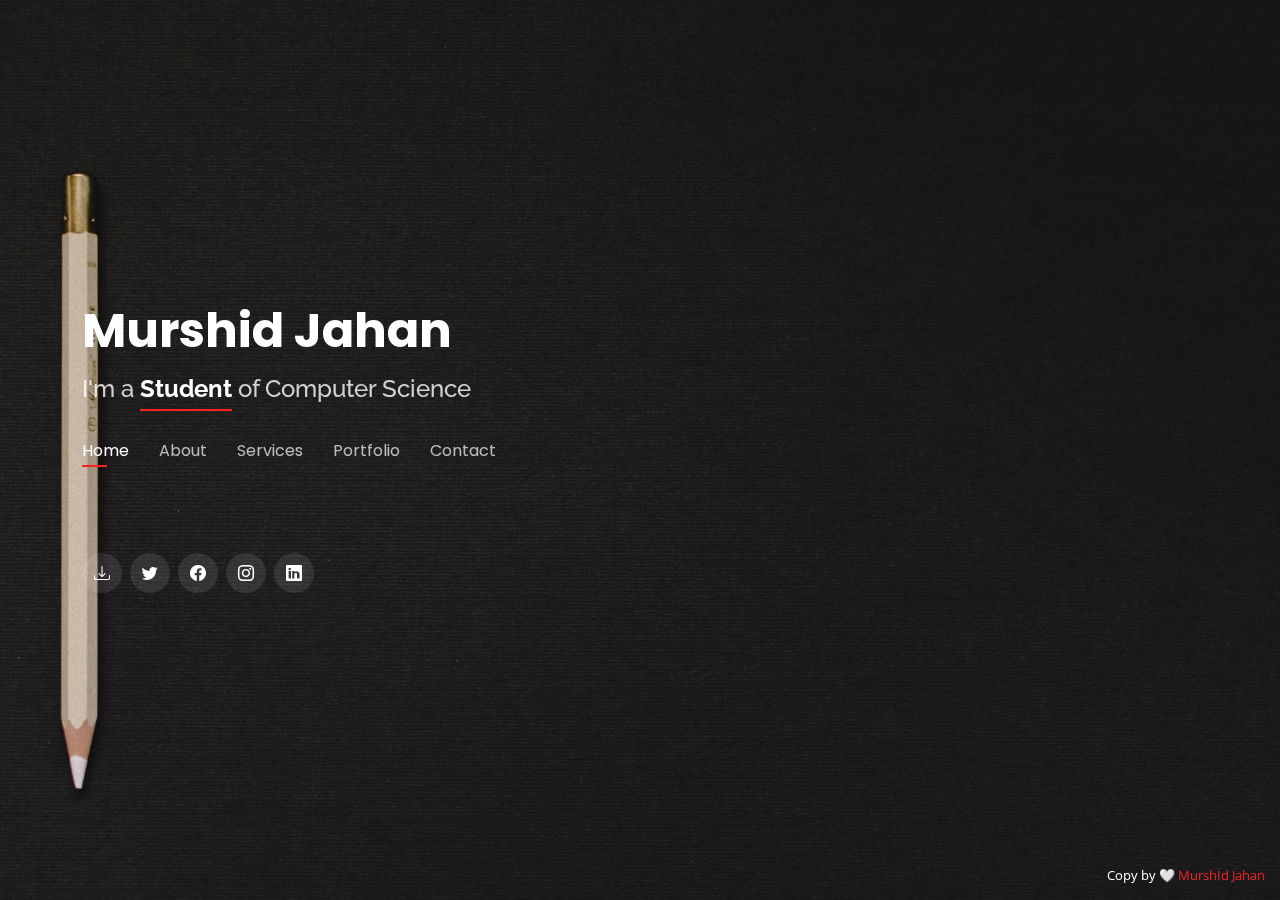
<file: index.html>
<!DOCTYPE html>
<html lang="en">

<head>
  <meta charset="utf-8">
  <meta content="width=device-width, initial-scale=1.0" name="viewport">

  <title>Personal Portfolio </title>
  <meta content="" name="description">
  <meta content="" name="keywords">

  <!-- Favicons -->
  <link href="assets/img/favicon.png" rel="icon">
  <link href="assets/img/apple-touch-icon.png" rel="apple-touch-icon">

  <!-- Google Fonts -->
  <link
    href="https://fonts.googleapis.com/css?family=Open+Sans:300,300i,400,400i,600,600i,700,700i|Raleway:300,300i,400,400i,500,500i,600,600i,700,700i|Poppins:300,300i,400,400i,500,500i,600,600i,700,700i"
    rel="stylesheet">

  <!-- Vendor CSS Files -->
  <link href="assets/vendor/bootstrap/css/bootstrap.min.css" rel="stylesheet">
  <link href="assets/vendor/bootstrap-icons/bootstrap-icons.css" rel="stylesheet">
  <link href="assets/vendor/boxicons/css/boxicons.min.css" rel="stylesheet">
  <link href="assets/vendor/glightbox/css/glightbox.min.css" rel="stylesheet">
  <link href="assets/vendor/remixicon/remixicon.css" rel="stylesheet">
  <link href="assets/vendor/swiper/swiper-bundle.min.css" rel="stylesheet">

  <!-- Template Main CSS File -->
  <link href="assets/css/style.css" rel="stylesheet">

</head>

<body>
  <!-- ======= Header ======= -->
  <header id="header">
    <div class="container">

      <h1><a href="index.html">Murshid Jahan</a></h1>
      <!-- Uncomment below if you prefer to use an image logo -->
      <!-- <a href="index.html" class="mr-auto"><img src="assets/img/logo.png" alt="" class="img-fluid"></a> -->
      <h2>I'm a <span><b>Student</b></span> of Computer Science</h2>

      <nav id="navbar" class="navbar">
        <ul>
          <li><a class="nav-link active" href="index.html">Home</a></li>
          <li><a class="nav-link " href="about.html">About</a></li>
          <!--  <li><a class="nav-link" href="#resume">Resume</a></li> -->
          <li><a class="nav-link " href="services.html">Services</a></li>
          <li><a class="nav-link" href="portfolio.html">Portfolio</a></li>
          <li><a class="nav-link" href="contact.html">Contact</a></li>
        </ul>
        <i class="bi bi-list mobile-nav-toggle"></i>
      </nav><!-- .navbar -->


      <div class="social-links">
        <a href="https://drive.google.com/file/d/1Ey54-dSqSnihcFLw8CGFDKJmvjKj0rjw/view?usp=sharing" class="download"
          target="_blank" title="Download My CV"><i class="bi bi-download"></i></a>
        <a href="https://twitter.com/Murshid_jahan18" class="twitter" target="_blank" title="Twitter"><i
            class="bi bi-twitter"></i></a>
        <a href="https://www.facebook.com/Murshidjahan2318" class="facebook" target="_blank" title="Facebook"><i
            class="bi bi-facebook"></i></a>
        <a href="https://www.instagram.com/_murshid__jahan" class="instagram" target="_blank" title="Instagram"><i
            class="bi bi-instagram"></i></a>
        <a href="https://www.linkedin.com/in/murshid-jahan-136b69240/" class="linkedin" target="_blank"
          title="Linkedin"><i class="bi bi-linkedin"></i></a>
      </div>

    </div>
  </header><!-- End Header -->

  <div class="credits">
    Copy by 🤍 <a href="index.html">MurshId Jahan</a>
  </div>

  <!-- Vendor JS Files -->
  <script src="assets/vendor/purecounter/purecounter.js"></script>
  <script src="assets/vendor/bootstrap/js/bootstrap.bundle.min.js"></script>
  <script src="assets/vendor/glightbox/js/glightbox.min.js"></script>
  <script src="assets/vendor/isotope-layout/isotope.pkgd.min.js"></script>
  <script src="assets/vendor/swiper/swiper-bundle.min.js"></script>
  <script src="assets/vendor/waypoints/noframework.waypoints.js"></script>
  <script src="assets/vendor/php-email-form/validate.js"></script>

  <!-- Template Main JS File -->
  <script src="assets/js/main.js"></script>

</body>

</html>
</file>
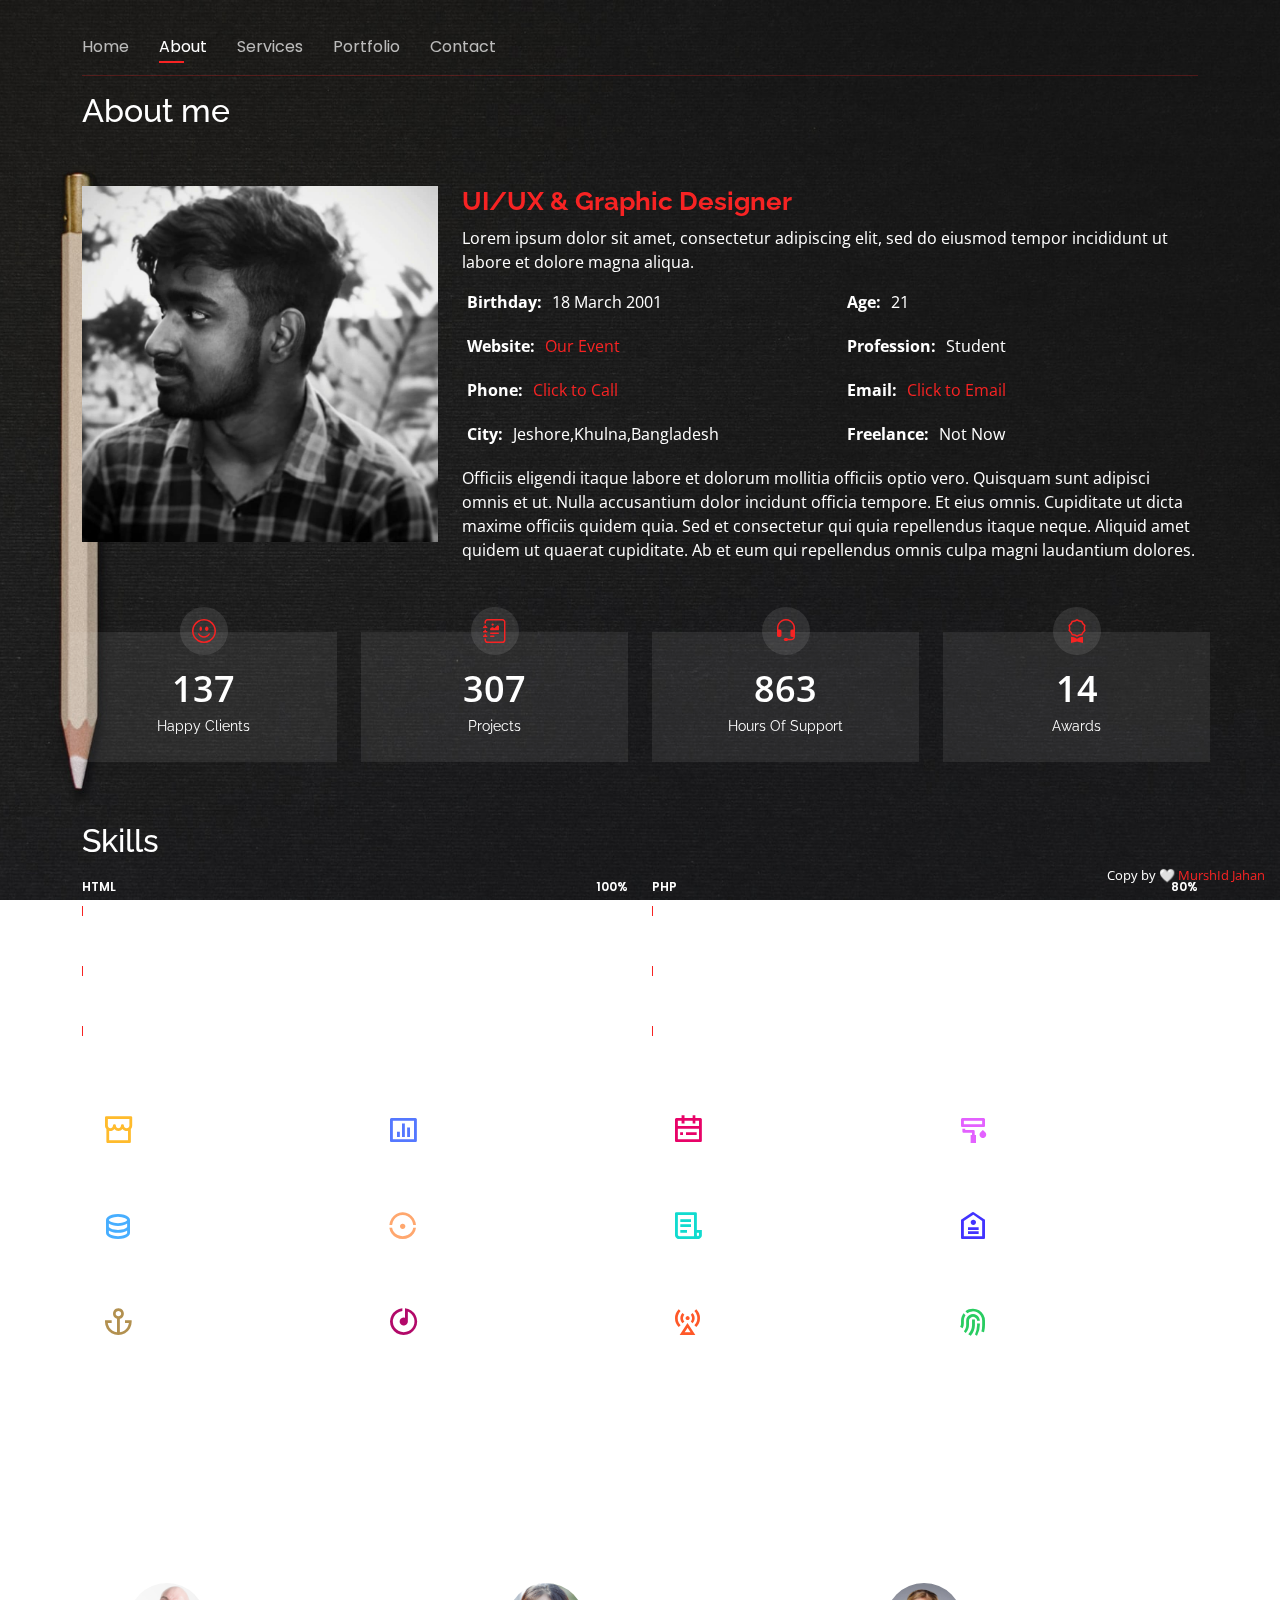
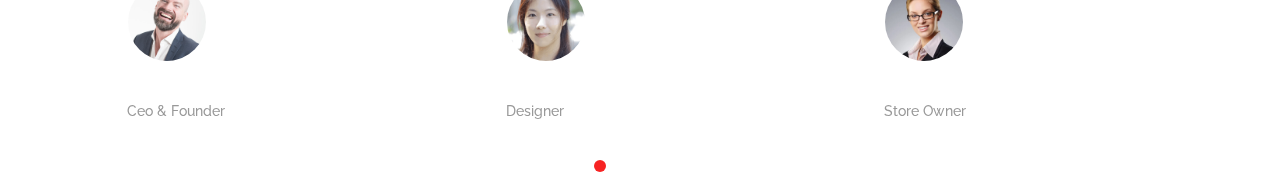
<file: about.html>
<!DOCTYPE html>
<html lang="en">

<head>
  <meta charset="utf-8">
  <meta content="width=device-width, initial-scale=1.0" name="viewport">

  <title>Portfolio Details - Personal Bootstrap Template</title>
  <meta content="" name="description">
  <meta content="" name="keywords">

  <!-- Favicons -->
  <link href="assets/img/favicon.png" rel="icon">
  <link href="assets/img/apple-touch-icon.png" rel="apple-touch-icon">

  <!-- Google Fonts -->
  <link
    href="https://fonts.googleapis.com/css?family=Open+Sans:300,300i,400,400i,600,600i,700,700i|Raleway:300,300i,400,400i,500,500i,600,600i,700,700i|Poppins:300,300i,400,400i,500,500i,600,600i,700,700i"
    rel="stylesheet">

  <!-- Vendor CSS Files -->
  <link href="assets/vendor/bootstrap/css/bootstrap.min.css" rel="stylesheet">
  <link href="assets/vendor/bootstrap-icons/bootstrap-icons.css" rel="stylesheet">
  <link href="assets/vendor/boxicons/css/boxicons.min.css" rel="stylesheet">
  <link href="assets/vendor/glightbox/css/glightbox.min.css" rel="stylesheet">
  <link href="assets/vendor/remixicon/remixicon.css" rel="stylesheet">
  <link href="assets/vendor/swiper/swiper-bundle.min.css" rel="stylesheet">

  <!-- Template Main CSS File -->
  <link href="assets/css/about.css" rel="stylesheet">

</head>

<body>
  <div class="container">
    <nav id="navbar" class="navbar">
      <ul>
        <li><a class="nav-link " href="index.html">Home</a></li>
        <li><a class="nav-link active" href="about.html">About</a></li>
        <!--  <li><a class="nav-link" href="#resume">Resume</a></li> -->
        <li><a class="nav-link " href="services.html">Services</a></li>
        <li><a class="nav-link" href="portfolio.html">Portfolio</a></li>
        <li><a class="nav-link" href="contact.html">Contact</a></li>
      </ul>
      <i class="bi bi-list mobile-nav-toggle"></i>
    </nav><!-- .navbar -->
  </div>
  <!-- ======= About Section ======= -->
  <section id="about" class="about">

    <!-- ======= About Me ======= -->
    <div class="about-me container">

      <div class="section-title">
        <hr style="color: #f72323;">
        <h2>About me</h2>
        <br>
        <Br>
      </div>

      <div class="row">
        <div class="col-lg-4" data-aos="fade-right">
          <img src="assets/img/me.jpg" class="img-fluid" alt="">
        </div>
        <div class="col-lg-8 pt-4 pt-lg-0 content" data-aos="fade-left">
          <h3>UI/UX &amp; Graphic Designer</h3>
          <p class="font-italic">
            Lorem ipsum dolor sit amet, consectetur adipiscing elit, sed do eiusmod tempor incididunt ut labore et
            dolore
            magna aliqua.
          </p>

          <div class="row">
            <div class="col-lg-6">
              <ul>
                <li><i class="icofont-rounded-right"></i> <strong>Birthday:</strong> 18 March 2001</li>
                <li><i class="icofont-rounded-right"></i> <strong>Website:</strong> <a
                    href="https://sites.google.com/view/our-event/home" target="_blank">Our Event</a></li>
                <li><i class="icofont-rounded-right"></i> <strong>Phone:</strong><a href="tel:+880 1771 047642"
                    target="_parent" title="Call Me"> Click to Call</a></li>
                <li><i class="icofont-rounded-right"></i> <strong>City:</strong> Jeshore,Khulna,Bangladesh</li>
              </ul>
            </div>
            <div class="col-lg-6">
              <ul>
                <li><i class="icofont-rounded-right"></i> <strong>Age:</strong> 21</li>
                <li><i class="icofont-rounded-right"></i> <strong>Profession:</strong> Student</li>
                <li><i class="icofont-rounded-right"></i> <strong>Email:</strong><a
                    href="mailto:murshiedjahan18@gmail.com" target="_blank" title="Email Me"> Click to Email</a></li>
                <li><i class="icofont-rounded-right"></i> <strong>Freelance:</strong> Not Now</li>
              </ul>
            </div>
          </div>
          <p>
            Officiis eligendi itaque labore et dolorum mollitia officiis optio vero. Quisquam sunt adipisci omnis et
            ut.
            Nulla accusantium dolor incidunt officia tempore. Et eius omnis.
            Cupiditate ut dicta maxime officiis quidem quia. Sed et consectetur qui quia repellendus itaque neque.
            Aliquid amet quidem ut quaerat cupiditate. Ab et eum qui repellendus omnis culpa magni laudantium dolores.
          </p>
        </div>
      </div>


    </div><!-- End About Me -->

    <!-- ======= Counts ======= -->
    <div class="counts container">

      <div class="row">

        <div class="col-lg-3 col-md-6">
          <div class="count-box">
            <i class="bi bi-emoji-smile"></i>
            <span data-purecounter-start="0" data-purecounter-end="232" data-purecounter-duration="1"
              class="purecounter"></span>
            <p>Happy Clients</p>
          </div>
        </div>

        <div class="col-lg-3 col-md-6 mt-5 mt-md-0">
          <div class="count-box">
            <i class="bi bi-journal-richtext"></i>
            <span data-purecounter-start="0" data-purecounter-end="521" data-purecounter-duration="1"
              class="purecounter"></span>
            <p>Projects</p>
          </div>
        </div>

        <div class="col-lg-3 col-md-6 mt-5 mt-lg-0">
          <div class="count-box">
            <i class="bi bi-headset"></i>
            <span data-purecounter-start="0" data-purecounter-end="1463" data-purecounter-duration="1"
              class="purecounter"></span>
            <p>Hours Of Support</p>
          </div>
        </div>

        <div class="col-lg-3 col-md-6 mt-5 mt-lg-0">
          <div class="count-box">
            <i class="bi bi-award"></i>
            <span data-purecounter-start="0" data-purecounter-end="24" data-purecounter-duration="1"
              class="purecounter"></span>
            <p>Awards</p>
          </div>
        </div>

      </div>

    </div><!-- End Counts -->

    <!-- ======= Skills  ======= -->
    <div class="skills container">

      <div class="section-title">
        <h2>Skills</h2>
      </div>

      <div class="row skills-content">

        <div class="col-lg-6">

          <div class="progress">
            <span class="skill">HTML <i class="val">100%</i></span>
            <div class="progress-bar-wrap">
              <div class="progress-bar" role="progressbar" aria-valuenow="100" aria-valuemin="0" aria-valuemax="100">
              </div>
            </div>
          </div>

          <div class="progress">
            <span class="skill">CSS <i class="val">90%</i></span>
            <div class="progress-bar-wrap">
              <div class="progress-bar" role="progressbar" aria-valuenow="90" aria-valuemin="0" aria-valuemax="100">
              </div>
            </div>
          </div>

          <div class="progress">
            <span class="skill">JavaScript <i class="val">75%</i></span>
            <div class="progress-bar-wrap">
              <div class="progress-bar" role="progressbar" aria-valuenow="75" aria-valuemin="0" aria-valuemax="100">
              </div>
            </div>
          </div>

        </div>

        <div class="col-lg-6">

          <div class="progress">
            <span class="skill">PHP <i class="val">80%</i></span>
            <div class="progress-bar-wrap">
              <div class="progress-bar" role="progressbar" aria-valuenow="80" aria-valuemin="0" aria-valuemax="100">
              </div>
            </div>
          </div>

          <div class="progress">
            <span class="skill">WordPress/CMS <i class="val">90%</i></span>
            <div class="progress-bar-wrap">
              <div class="progress-bar" role="progressbar" aria-valuenow="90" aria-valuemin="0" aria-valuemax="100">
              </div>
            </div>
          </div>

          <div class="progress">
            <span class="skill">Photoshop <i class="val">55%</i></span>
            <div class="progress-bar-wrap">
              <div class="progress-bar" role="progressbar" aria-valuenow="55" aria-valuemin="0" aria-valuemax="100">
              </div>
            </div>
          </div>

        </div>

      </div>

    </div><!-- End Skills -->

    <!-- ======= Interests ======= -->
    <div class="interests container">

      <div class="section-title">
        <h2>Interests</h2>
      </div>

      <div class="row">
        <div class="col-lg-3 col-md-4">
          <div class="icon-box">
            <i class="ri-store-line" style="color: #ffbb2c;"></i>
            <h3>Lorem Ipsum</h3>
          </div>
        </div>
        <div class="col-lg-3 col-md-4 mt-4 mt-md-0">
          <div class="icon-box">
            <i class="ri-bar-chart-box-line" style="color: #5578ff;"></i>
            <h3>Dolor Sitema</h3>
          </div>
        </div>
        <div class="col-lg-3 col-md-4 mt-4 mt-md-0">
          <div class="icon-box">
            <i class="ri-calendar-todo-line" style="color: #e80368;"></i>
            <h3>Sed perspiciatis</h3>
          </div>
        </div>
        <div class="col-lg-3 col-md-4 mt-4 mt-lg-0">
          <div class="icon-box">
            <i class="ri-paint-brush-line" style="color: #e361ff;"></i>
            <h3>Magni Dolores</h3>
          </div>
        </div>
        <div class="col-lg-3 col-md-4 mt-4">
          <div class="icon-box">
            <i class="ri-database-2-line" style="color: #47aeff;"></i>
            <h3>Nemo Enim</h3>
          </div>
        </div>
        <div class="col-lg-3 col-md-4 mt-4">
          <div class="icon-box">
            <i class="ri-gradienter-line" style="color: #ffa76e;"></i>
            <h3>Eiusmod Tempor</h3>
          </div>
        </div>
        <div class="col-lg-3 col-md-4 mt-4">
          <div class="icon-box">
            <i class="ri-file-list-3-line" style="color: #11dbcf;"></i>
            <h3>Midela Teren</h3>
          </div>
        </div>
        <div class="col-lg-3 col-md-4 mt-4">
          <div class="icon-box">
            <i class="ri-price-tag-2-line" style="color: #4233ff;"></i>
            <h3>Pira Neve</h3>
          </div>
        </div>
        <div class="col-lg-3 col-md-4 mt-4">
          <div class="icon-box">
            <i class="ri-anchor-line" style="color: #b2904f;"></i>
            <h3>Dirada Pack</h3>
          </div>
        </div>
        <div class="col-lg-3 col-md-4 mt-4">
          <div class="icon-box">
            <i class="ri-disc-line" style="color: #b20969;"></i>
            <h3>Moton Ideal</h3>
          </div>
        </div>
        <div class="col-lg-3 col-md-4 mt-4">
          <div class="icon-box">
            <i class="ri-base-station-line" style="color: #ff5828;"></i>
            <h3>Verdo Park</h3>
          </div>
        </div>
        <div class="col-lg-3 col-md-4 mt-4">
          <div class="icon-box">
            <i class="ri-fingerprint-line" style="color: #29cc61;"></i>
            <h3>Flavor Nivelanda</h3>
          </div>
        </div>
      </div>

    </div><!-- End Interests -->

    <!-- ======= Testimonials ======= -->
    <div class="testimonials container">

      <div class="section-title">
        <h2>Testimonials</h2>
      </div>

      <div class="testimonials-slider swiper" data-aos="fade-up" data-aos-delay="100">
        <div class="swiper-wrapper">

          <div class="swiper-slide">
            <div class="testimonial-item">
              <p>
                <i class="bx bxs-quote-alt-left quote-icon-left"></i>
                Proin iaculis purus consequat sem cure digni ssim donec porttitora entum suscipit rhoncus. Accusantium
                quam, ultricies eget id, aliquam eget nibh et. Maecen aliquam, risus at semper.
                <i class="bx bxs-quote-alt-right quote-icon-right"></i>
              </p>
              <img src="assets/img/testimonials/testimonials-1.jpg" class="testimonial-img" alt="">
              <h3>Saul Goodman</h3>
              <h4>Ceo &amp; Founder</h4>
            </div>
          </div><!-- End testimonial item -->

          <div class="swiper-slide">
            <div class="testimonial-item">
              <p>
                <i class="bx bxs-quote-alt-left quote-icon-left"></i>
                Export tempor illum tamen malis malis eram quae irure esse labore quem cillum quid cillum eram malis
                quorum velit fore eram velit sunt aliqua noster fugiat irure amet legam anim culpa.
                <i class="bx bxs-quote-alt-right quote-icon-right"></i>
              </p>
              <img src="assets/img/testimonials/testimonials-2.jpg" class="testimonial-img" alt="">
              <h3>Sara Wilsson</h3>
              <h4>Designer</h4>
            </div>
          </div><!-- End testimonial item -->

          <div class="swiper-slide">
            <div class="testimonial-item">
              <p>
                <i class="bx bxs-quote-alt-left quote-icon-left"></i>
                Enim nisi quem export duis labore cillum quae magna enim sint quorum nulla quem veniam duis minim
                tempor
                labore quem eram duis noster aute amet eram fore quis sint minim.
                <i class="bx bxs-quote-alt-right quote-icon-right"></i>
              </p>
              <img src="assets/img/testimonials/testimonials-3.jpg" class="testimonial-img" alt="">
              <h3>Jena Karlis</h3>
              <h4>Store Owner</h4>
            </div>
          </div><!-- End testimonial item -->

          <div class="swiper-slide">
            <div class="testimonial-item">
              <p>
                <i class="bx bxs-quote-alt-left quote-icon-left"></i>
                Fugiat enim eram quae cillum dolore dolor amet nulla culpa multos export minim fugiat minim velit
                minim
                dolor enim duis veniam ipsum anim magna sunt elit fore quem dolore labore illum veniam.
                <i class="bx bxs-quote-alt-right quote-icon-right"></i>
              </p>
              <img src="assets/img/testimonials/testimonials-4.jpg" class="testimonial-img" alt="">
              <h3>Matt Brandon</h3>
              <h4>Freelancer</h4>
            </div>
          </div><!-- End testimonial item -->

          <div class="swiper-slide">
            <div class="testimonial-item">
              <p>
                <i class="bx bxs-quote-alt-left quote-icon-left"></i>
                Quis quorum aliqua sint quem legam fore sunt eram irure aliqua veniam tempor noster veniam enim culpa
                labore duis sunt culpa nulla illum cillum fugiat legam esse veniam culpa fore nisi cillum quid.
                <i class="bx bxs-quote-alt-right quote-icon-right"></i>
              </p>
              <img src="assets/img/testimonials/testimonials-5.jpg" class="testimonial-img" alt="">
              <h3>John Larson</h3>
              <h4>Entrepreneur</h4>
            </div>
          </div><!-- End testimonial item -->

        </div>
        <div class="swiper-pagination"></div>
      </div>

      <div class="owl-carousel testimonials-carousel">

      </div>

    </div><!-- End Testimonials  -->

  </section><!-- End About Section -->

  <div class="credits">
    Copy by 🤍 <a href="index.html">MurshId Jahan</a>
  </div>
  <!-- Vendor JS Files -->
  <script src="assets/vendor/purecounter/purecounter.js"></script>
  <script src="assets/vendor/bootstrap/js/bootstrap.bundle.min.js"></script>
  <script src="assets/vendor/glightbox/js/glightbox.min.js"></script>
  <script src="assets/vendor/isotope-layout/isotope.pkgd.min.js"></script>
  <script src="assets/vendor/swiper/swiper-bundle.min.js"></script>
  <script src="assets/vendor/waypoints/noframework.waypoints.js"></script>
  <script src="assets/vendor/php-email-form/validate.js"></script>

  <!-- Template Main JS File -->
  <script src="assets/js/main.js"></script>

</body>

</html>
</file>
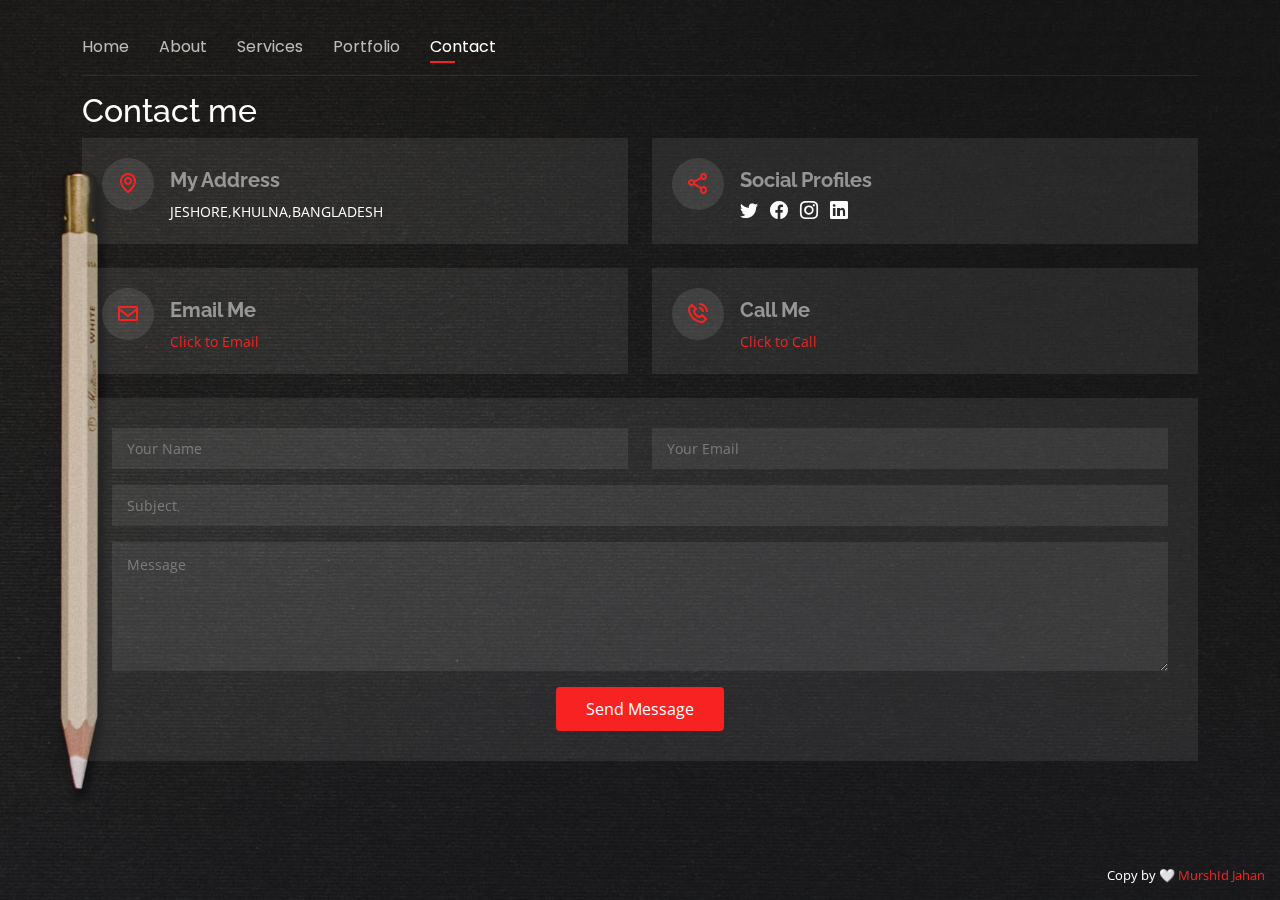
<file: contact.html>
<!DOCTYPE html>
<html lang="en">

  <!DOCTYPE html>
  <html lang="en">
  
  <head>
    <meta charset="utf-8">
    <meta content="width=device-width, initial-scale=1.0" name="viewport">
  
    <title>Portfolio Details - Personal Bootstrap Template</title>
    <meta content="" name="description">
    <meta content="" name="keywords">
  
    <!-- Favicons -->
    <link href="assets/img/favicon.png" rel="icon">
    <link href="assets/img/apple-touch-icon.png" rel="apple-touch-icon">
  
    <!-- Google Fonts -->
    <link href="https://fonts.googleapis.com/css?family=Open+Sans:300,300i,400,400i,600,600i,700,700i|Raleway:300,300i,400,400i,500,500i,600,600i,700,700i|Poppins:300,300i,400,400i,500,500i,600,600i,700,700i" rel="stylesheet">
  
    <!-- Vendor CSS Files -->
    <link href="assets/vendor/bootstrap/css/bootstrap.min.css" rel="stylesheet">
    <link href="assets/vendor/bootstrap-icons/bootstrap-icons.css" rel="stylesheet">
    <link href="assets/vendor/boxicons/css/boxicons.min.css" rel="stylesheet">
    <link href="assets/vendor/glightbox/css/glightbox.min.css" rel="stylesheet">
    <link href="assets/vendor/remixicon/remixicon.css" rel="stylesheet">
    <link href="assets/vendor/swiper/swiper-bundle.min.css" rel="stylesheet">
  
    <!-- Template Main CSS File -->
    <link href="assets/css/contact.css" rel="stylesheet">
  
  </head>

<body>

  
  <div class="container">
    <nav id="navbar" class="navbar">
      <ul>
        <li><a class="nav-link " href="index.html">Home</a></li>
        <li><a class="nav-link " href="about.html">About</a></li>
        <!--  <li><a class="nav-link" href="#resume">Resume</a></li> -->
        <li><a class="nav-link " href="services.html">Services</a></li>
        <li><a class="nav-link" href="portfolio.html">Portfolio</a></li>
        <li><a class="nav-link active" href="contact.html">Contact</a></li>
      </ul>
      <i class="bi bi-list mobile-nav-toggle"></i>
    </nav><!-- .navbar -->
  </div>
  </header><!-- End Header -->

  <!-- ======= Contact Section ======= -->
  <section id="contact" class="contact">
    <div class="container">

      <div class="section-title">
        <hr style="color: #f72323;">
        <h2>Contact me</h2>
      </div>

      <div class="row mt-2">

        <div class="col-md-6 d-flex align-items-stretch">
          <div class="info-box">
            <i class="bx bx-map"></i>
            <h3>My Address</h3>
            <p>JESHORE,KHULNA,BANGLADESH</p>
          </div>
        </div>

        <div class="col-md-6 mt-4 mt-md-0 d-flex align-items-stretch">
          <div class="info-box">
            <i class="bx bx-share-alt"></i>
            <h3>Social Profiles</h3>
            <div class="social-links">
              <a href="https://twitter.com/Murshid_jahan18" class="twitter" target="_blank" title="Twitter"><i
                  class="bi bi-twitter"></i></a>
              <a href="https://www.facebook.com/Murshidjahan2318" class="facebook" target="_blank" title="Facebook"><i
                  class="bi bi-facebook"></i></a>
              <a href="https://www.instagram.com/_murshid__jahan" class="instagram" target="_blank" title="Instagram"><i
                  class="bi bi-instagram"></i></a>
              <a href="https://www.linkedin.com/in/murshid-jahan-136b69240/" class="linkedin" target="_blank"
                title="Linkedin"><i class="bi bi-linkedin"></i></a>
            </div>
          </div>
        </div>

        <div class="col-md-6 mt-4 d-flex align-items-stretch">
          <div class="info-box">
            <i class="bx bx-envelope"></i>
            <h3>Email Me</h3>
            <p><a href="mailto:murshiedjahan18@gmail.com" target="_blank" title="Email Me"> Click to Email</a></p>
          </div>
        </div>
        <div class="col-md-6 mt-4 d-flex align-items-stretch">
          <div class="info-box">
            <i class="bx bx-phone-call"></i>
            <h3>Call Me</h3>
            <p><a href="tel:+880 1771 047642" target="_parent" title="Call Me"> Click to Call</a></p>
          </div>
        </div>
      </div>

      <form action="forms/contact.php" method="post" role="form" class="php-email-form mt-4">
        <div class="row">
          <div class="col-md-6 form-group">
            <input type="text" name="name" class="form-control" id="name" placeholder="Your Name" required>
          </div>
          <div class="col-md-6 form-group mt-3 mt-md-0">
            <input type="email" class="form-control" name="email" id="email" placeholder="Your Email" required>
          </div>
        </div>
        <div class="form-group mt-3">
          <input type="text" class="form-control" name="subject" id="subject" placeholder="Subject" required>
        </div>
        <div class="form-group mt-3">
          <textarea class="form-control" name="message" rows="5" placeholder="Message" required></textarea>
        </div>
        <div class="my-3">
          <div class="loading">Loading</div>
          <div class="error-message"></div>
          <div class="sent-message">Your message has been sent. Thank you!</div>
        </div>
        <div class="text-center"><button type="submit">Send Message</button></div>
      </form>

    </div>
  </section><!-- End Contact Section -->
  <div class="credits">
    Copy by 🤍 <a href="index.html">MurshId Jahan</a>
  </div>
  <!-- Vendor JS Files -->
  <script src="assets/vendor/purecounter/purecounter.js"></script>
  <script src="assets/vendor/bootstrap/js/bootstrap.bundle.min.js"></script>
  <script src="assets/vendor/glightbox/js/glightbox.min.js"></script>
  <script src="assets/vendor/isotope-layout/isotope.pkgd.min.js"></script>
  <script src="assets/vendor/swiper/swiper-bundle.min.js"></script>
  <script src="assets/vendor/waypoints/noframework.waypoints.js"></script>
  <script src="assets/vendor/php-email-form/validate.js"></script>

  <!-- Template Main JS File -->
  <script src="assets/js/main.js"></script>

</body>

</html>
</file>
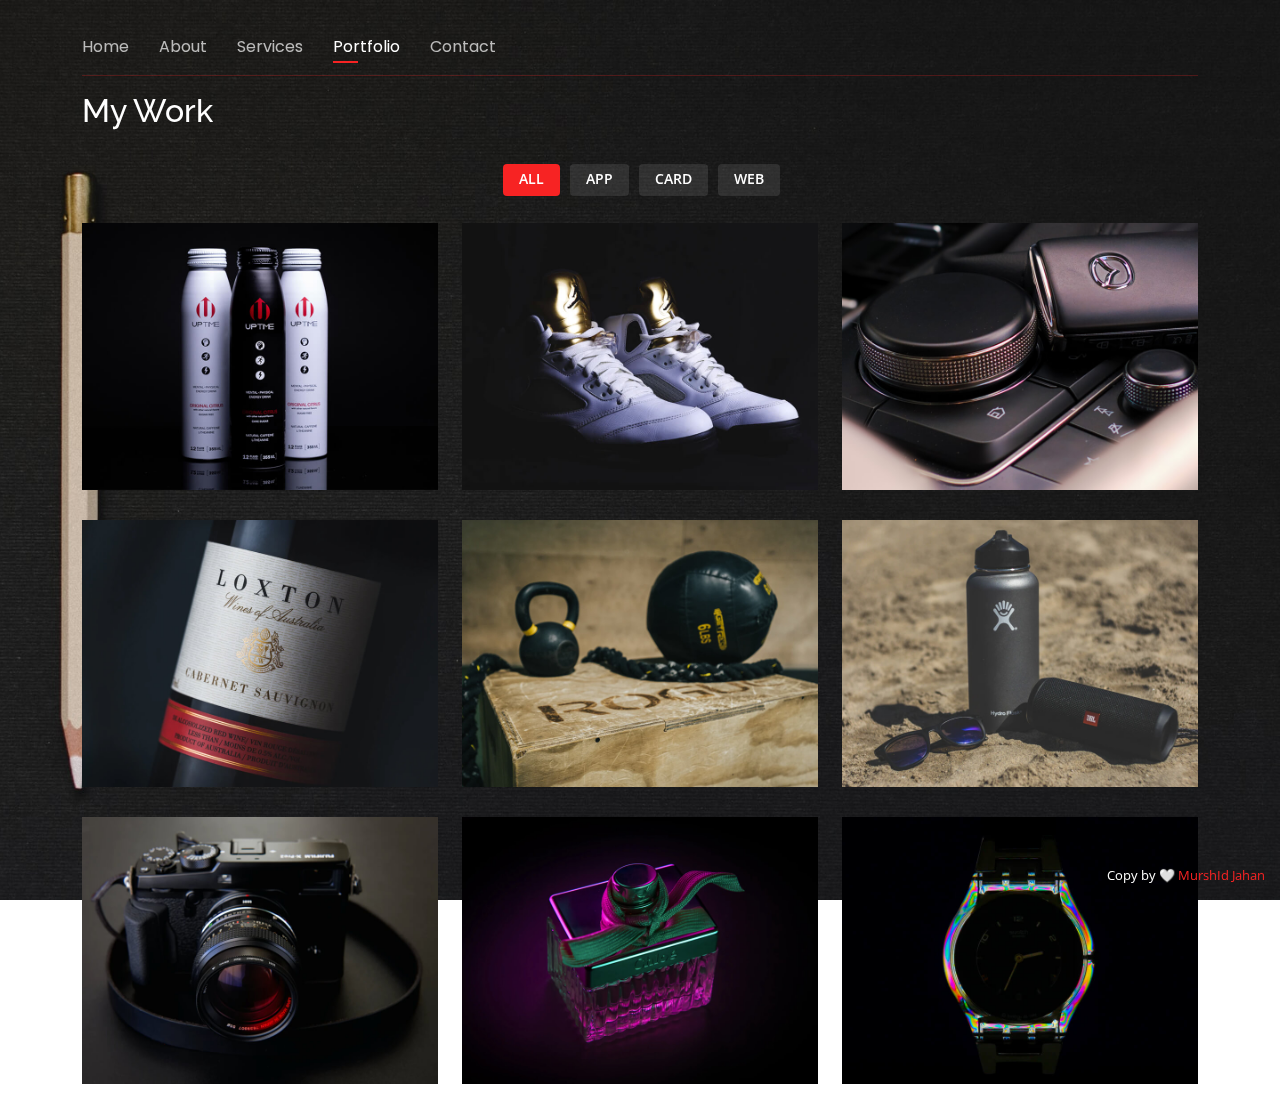
<file: portfolio.html>
<!DOCTYPE html>
<html lang="en">

<!DOCTYPE html>
<html lang="en">

<head>
  <meta charset="utf-8">
  <meta content="width=device-width, initial-scale=1.0" name="viewport">

  <title>Portfolio Details - Personal Bootstrap Template</title>
  <meta content="" name="description">
  <meta content="" name="keywords">

  <!-- Favicons -->
  <link href="assets/img/favicon.png" rel="icon">
  <link href="assets/img/apple-touch-icon.png" rel="apple-touch-icon">

  <!-- Google Fonts -->
  <link
    href="https://fonts.googleapis.com/css?family=Open+Sans:300,300i,400,400i,600,600i,700,700i|Raleway:300,300i,400,400i,500,500i,600,600i,700,700i|Poppins:300,300i,400,400i,500,500i,600,600i,700,700i"
    rel="stylesheet">

  <!-- Vendor CSS Files -->
  <link href="assets/vendor/bootstrap/css/bootstrap.min.css" rel="stylesheet">
  <link href="assets/vendor/bootstrap-icons/bootstrap-icons.css" rel="stylesheet">
  <link href="assets/vendor/boxicons/css/boxicons.min.css" rel="stylesheet">
  <link href="assets/vendor/glightbox/css/glightbox.min.css" rel="stylesheet">
  <link href="assets/vendor/remixicon/remixicon.css" rel="stylesheet">
  <link href="assets/vendor/swiper/swiper-bundle.min.css" rel="stylesheet">

  <!-- Template Main CSS File -->
  <link href="assets/css/portfolio.css" rel="stylesheet">
</head>

<body>
  <div class="container">
    <nav id="navbar" class="navbar">
      <ul>
        <li><a class="nav-link " href="index.html">Home</a></li>
        <li><a class="nav-link " href="about.html">About</a></li>
        <!--  <li><a class="nav-link" href="#resume">Resume</a></li> -->
        <li><a class="nav-link " href="services.html">Services</a></li>
        <li><a class="nav-link active" href="portfolio.html">Portfolio</a></li>
        <li><a class="nav-link" href="contact.html">Contact</a></li>
      </ul>
      <i class="bi bi-list mobile-nav-toggle"></i>
    </nav><!-- .navbar -->
  </div>
  <!-- ======= Portfolio Section ======= -->
  <section id="portfolio" class="portfolio">
    <div class="container">

      <div class="section-title">
        <hr style="color: #f72323;">
        <h2>My Work</h2>
        <Br>
      </div>

      <div class="row">
        <div class="col-lg-12 d-flex justify-content-center">
          <ul id="portfolio-flters">
            <li data-filter="*" class="filter-active">All</li>
            <li data-filter=".filter-app">App</li>
            <li data-filter=".filter-card">Card</li>
            <li data-filter=".filter-web">Web</li>
          </ul>
        </div>
      </div>

      <div class="row portfolio-container">

        <div class="col-lg-4 col-md-6 portfolio-item filter-app">
          <div class="portfolio-wrap">
            <img src="assets/img/portfolio/portfolio-1.jpg" class="img-fluid" alt="">
            <div class="portfolio-info">
              <h4>App 1</h4>
              <p>App</p>
              <div class="portfolio-links">
                <a href="assets/img/portfolio/portfolio-1.jpg" data-gallery="portfolioGallery"
                  class="portfolio-lightbox" title="App 1"><i class="bx bx-plus"></i></a>
                <a href="portfolio-details.html" data-gallery="portfolioDetailsGallery" data-glightbox="type: external"
                  class="portfolio-details-lightbox" title="Portfolio Details"><i class="bx bx-link"></i></a>
              </div>
            </div>
          </div>
        </div>

        <div class="col-lg-4 col-md-6 portfolio-item filter-web">
          <div class="portfolio-wrap">
            <img src="assets/img/portfolio/portfolio-2.jpg" class="img-fluid" alt="">
            <div class="portfolio-info">
              <h4>Web 3</h4>
              <p>Web</p>
              <div class="portfolio-links">
                <a href="assets/img/portfolio/portfolio-2.jpg" data-gallery="portfolioGallery"
                  class="portfolio-lightbox" title="Web 3"><i class="bx bx-plus"></i></a>
                <a href="portfolio-details.html" data-gallery="portfolioDetailsGallery" data-glightbox="type: external"
                  class="portfolio-details-lightbox" title="Portfolio Details"><i class="bx bx-link"></i></a>
              </div>
            </div>
          </div>
        </div>

        <div class="col-lg-4 col-md-6 portfolio-item filter-app">
          <div class="portfolio-wrap">
            <img src="assets/img/portfolio/portfolio-3.jpg" class="img-fluid" alt="">
            <div class="portfolio-info">
              <h4>App 2</h4>
              <p>App</p>
              <div class="portfolio-links">
                <a href="assets/img/portfolio/portfolio-3.jpg" data-gallery="portfolioGallery"
                  class="portfolio-lightbox" title="App 2"><i class="bx bx-plus"></i></a>
                <a href="portfolio-details.html" data-gallery="portfolioDetailsGallery" data-glightbox="type: external"
                  class="portfolio-details-lightbox" title="Portfolio Details"><i class="bx bx-link"></i></a>
              </div>
            </div>
          </div>
        </div>

        <div class="col-lg-4 col-md-6 portfolio-item filter-card">
          <div class="portfolio-wrap">
            <img src="assets/img/portfolio/portfolio-4.jpg" class="img-fluid" alt="">
            <div class="portfolio-info">
              <h4>Card 2</h4>
              <p>Card</p>
              <div class="portfolio-links">
                <a href="assets/img/portfolio/portfolio-4.jpg" data-gallery="portfolioGallery"
                  class="portfolio-lightbox" title="Card 2"><i class="bx bx-plus"></i></a>
                <a href="portfolio-details.html" data-gallery="portfolioDetailsGallery" data-glightbox="type: external"
                  class="portfolio-details-lightbox" title="Portfolio Details"><i class="bx bx-link"></i></a>
              </div>
            </div>
          </div>
        </div>

        <div class="col-lg-4 col-md-6 portfolio-item filter-web">
          <div class="portfolio-wrap">
            <img src="assets/img/portfolio/portfolio-5.jpg" class="img-fluid" alt="">
            <div class="portfolio-info">
              <h4>Web 2</h4>
              <p>Web</p>
              <div class="portfolio-links">
                <a href="assets/img/portfolio/portfolio-5.jpg" data-gallery="portfolioGallery"
                  class="portfolio-lightbox" title="Web 2"><i class="bx bx-plus"></i></a>
                <a href="portfolio-details.html" data-gallery="portfolioDetailsGallery" data-glightbox="type: external"
                  class="portfolio-details-lightbox" title="Portfolio Details"><i class="bx bx-link"></i></a>
              </div>
            </div>
          </div>
        </div>

        <div class="col-lg-4 col-md-6 portfolio-item filter-app">
          <div class="portfolio-wrap">
            <img src="assets/img/portfolio/portfolio-6.jpg" class="img-fluid" alt="">
            <div class="portfolio-info">
              <h4>App 3</h4>
              <p>App</p>
              <div class="portfolio-links">
                <a href="assets/img/portfolio/portfolio-6.jpg" data-gallery="portfolioGallery"
                  class="portfolio-lightbox" title="App 3"><i class="bx bx-plus"></i></a>
                <a href="portfolio-details.html" data-gallery="portfolioDetailsGallery" data-glightbox="type: external"
                  class="portfolio-details-lightbox" title="Portfolio Details"><i class="bx bx-link"></i></a>
              </div>
            </div>
          </div>
        </div>

        <div class="col-lg-4 col-md-6 portfolio-item filter-card">
          <div class="portfolio-wrap">
            <img src="assets/img/portfolio/portfolio-7.jpg" class="img-fluid" alt="">
            <div class="portfolio-info">
              <h4>Card 1</h4>
              <p>Card</p>
              <div class="portfolio-links">
                <a href="assets/img/portfolio/portfolio-7.jpg" data-gallery="portfolioGallery"
                  class="portfolio-lightbox" title="Card 1"><i class="bx bx-plus"></i></a>
                <a href="portfolio-details.html" data-gallery="portfolioDetailsGallery" data-glightbox="type: external"
                  class="portfolio-details-lightbox" title="Portfolio Details"><i class="bx bx-link"></i></a>
              </div>
            </div>
          </div>
        </div>

        <div class="col-lg-4 col-md-6 portfolio-item filter-card">
          <div class="portfolio-wrap">
            <img src="assets/img/portfolio/portfolio-8.jpg" class="img-fluid" alt="">
            <div class="portfolio-info">
              <h4>Card 3</h4>
              <p>Card</p>
              <div class="portfolio-links">
                <a href="assets/img/portfolio/portfolio-8.jpg" data-gallery="portfolioGallery"
                  class="portfolio-lightbox" title="Card 3"><i class="bx bx-plus"></i></a>
                <a href="portfolio-details.html" data-gallery="portfolioDetailsGallery" data-glightbox="type: external"
                  class="portfolio-details-lightbox" title="Portfolio Details"><i class="bx bx-link"></i></a>
              </div>
            </div>
          </div>
        </div>

        <div class="col-lg-4 col-md-6 portfolio-item filter-web">
          <div class="portfolio-wrap">
            <img src="assets/img/portfolio/portfolio-9.jpg" class="img-fluid" alt="">
            <div class="portfolio-info">
              <h4>Web 3</h4>
              <p>Web</p>
              <div class="portfolio-links">
                <a href="assets/img/portfolio/portfolio-9.jpg" data-gallery="portfolioGallery"
                  class="portfolio-lightbox" title="Web 3"><i class="bx bx-plus"></i></a>
                <a href="portfolio-details.html" data-gallery="portfolioDetailsGallery" data-glightbox="type: external"
                  class="portfolio-details-lightbox" title="Portfolio Details"><i class="bx bx-link"></i></a>
              </div>
            </div>
          </div>
        </div>

      </div>

    </div>
  </section><!-- End Portfolio Section -->

  <div class="credits">
    Copy by 🤍 <a href="index.html">MurshId Jahan</a>
  </div>

  <!-- Vendor JS Files -->
  <script src="assets/vendor/purecounter/purecounter.js"></script>
  <script src="assets/vendor/bootstrap/js/bootstrap.bundle.min.js"></script>
  <script src="assets/vendor/glightbox/js/glightbox.min.js"></script>
  <script src="assets/vendor/isotope-layout/isotope.pkgd.min.js"></script>
  <script src="assets/vendor/swiper/swiper-bundle.min.js"></script>
  <script src="assets/vendor/waypoints/noframework.waypoints.js"></script>
  <script src="assets/vendor/php-email-form/validate.js"></script>

  <!-- Template Main JS File -->
  <script src="assets/js/main.js"></script>

</body>

</html>
</file>
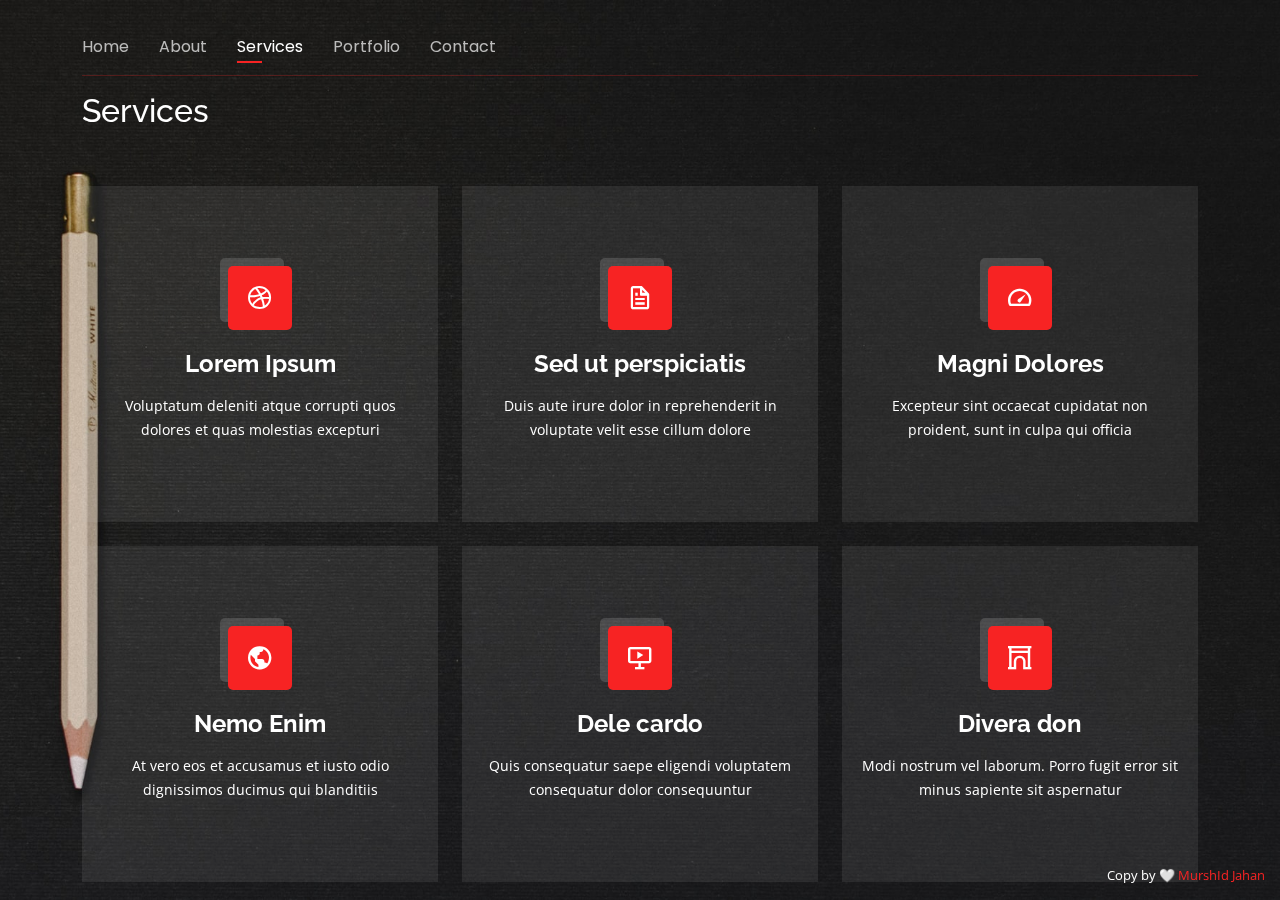
<file: services.html>
<!DOCTYPE html>
<html lang="en">

<head>
  <meta charset="utf-8">
  <meta content="width=device-width, initial-scale=1.0" name="viewport">

  <title>Portfolio Details - Personal Bootstrap Template</title>
  <meta content="" name="description">
  <meta content="" name="keywords">

  <!-- Favicons -->
  <link href="assets/img/favicon.png" rel="icon">
  <link href="assets/img/apple-touch-icon.png" rel="apple-touch-icon">

  <!-- Google Fonts -->
  <link
    href="https://fonts.googleapis.com/css?family=Open+Sans:300,300i,400,400i,600,600i,700,700i|Raleway:300,300i,400,400i,500,500i,600,600i,700,700i|Poppins:300,300i,400,400i,500,500i,600,600i,700,700i"
    rel="stylesheet">

  <!-- Vendor CSS Files -->
  <link href="assets/vendor/bootstrap/css/bootstrap.min.css" rel="stylesheet">
  <link href="assets/vendor/bootstrap-icons/bootstrap-icons.css" rel="stylesheet">
  <link href="assets/vendor/boxicons/css/boxicons.min.css" rel="stylesheet">
  <link href="assets/vendor/glightbox/css/glightbox.min.css" rel="stylesheet">
  <link href="assets/vendor/remixicon/remixicon.css" rel="stylesheet">
  <link href="assets/vendor/swiper/swiper-bundle.min.css" rel="stylesheet">
  <!-- Template Main CSS File -->
  <link href="assets/css/services.css" rel="stylesheet">


</head>


<body>
  
  <div class="container">
    <nav id="navbar" class="navbar">
      <ul>
        <li><a class="nav-link " href="index.html">Home</a></li>
        <li><a class="nav-link " href="about.html">About</a></li>
        <!--  <li><a class="nav-link" href="#resume">Resume</a></li> -->
        <li><a class="nav-link active" href="services.html">Services</a></li>
        <li><a class="nav-link" href="portfolio.html">Portfolio</a></li>
        <li><a class="nav-link" href="contact.html">Contact</a></li>
      </ul>
      <i class="bi bi-list mobile-nav-toggle"></i>
    </nav><!-- .navbar -->
  </div>
  </header><!-- End Header -->

  <!-- ======= Services Section ======= -->
  <section id="services" class="services">
    <div class="container">

      <div class="section-title">
        <hr style="color: #f72323;">
        <h2>Services</h2>
        <br>
        <Br>
      </div>

      <div class="row">
        <div class="col-lg-4 col-md-6 d-flex align-items-stretch">
          <div class="icon-box">
            <div class="icon"><i class="bx bxl-dribbble"></i></div>
            <h4><a href="">Lorem Ipsum</a></h4>
            <p>Voluptatum deleniti atque corrupti quos dolores et quas molestias excepturi</p>
          </div>
        </div>

        <div class="col-lg-4 col-md-6 d-flex align-items-stretch mt-4 mt-md-0">
          <div class="icon-box">
            <div class="icon"><i class="bx bx-file"></i></div>
            <h4><a href="">Sed ut perspiciatis</a></h4>
            <p>Duis aute irure dolor in reprehenderit in voluptate velit esse cillum dolore</p>
          </div>
        </div>

        <div class="col-lg-4 col-md-6 d-flex align-items-stretch mt-4 mt-lg-0">
          <div class="icon-box">
            <div class="icon"><i class="bx bx-tachometer"></i></div>
            <h4><a href="">Magni Dolores</a></h4>
            <p>Excepteur sint occaecat cupidatat non proident, sunt in culpa qui officia</p>
          </div>
        </div>

        <div class="col-lg-4 col-md-6 d-flex align-items-stretch mt-4">
          <div class="icon-box">
            <div class="icon"><i class="bx bx-world"></i></div>
            <h4><a href="">Nemo Enim</a></h4>
            <p>At vero eos et accusamus et iusto odio dignissimos ducimus qui blanditiis</p>
          </div>
        </div>

        <div class="col-lg-4 col-md-6 d-flex align-items-stretch mt-4">
          <div class="icon-box">
            <div class="icon"><i class="bx bx-slideshow"></i></div>
            <h4><a href="">Dele cardo</a></h4>
            <p>Quis consequatur saepe eligendi voluptatem consequatur dolor consequuntur</p>
          </div>
        </div>

        <div class="col-lg-4 col-md-6 d-flex align-items-stretch mt-4">
          <div class="icon-box">
            <div class="icon"><i class="bx bx-arch"></i></div>
            <h4><a href="">Divera don</a></h4>
            <p>Modi nostrum vel laborum. Porro fugit error sit minus sapiente sit aspernatur</p>
          </div>
        </div>

      </div>

    </div>
  </section><!-- End Services Section -->

  <div class="credits">
    Copy by 🤍 <a href="index.html">MurshId Jahan</a>
  </div>

  <!-- Vendor JS Files -->
  <script src="assets/vendor/purecounter/purecounter.js"></script>
  <script src="assets/vendor/bootstrap/js/bootstrap.bundle.min.js"></script>
  <script src="assets/vendor/glightbox/js/glightbox.min.js"></script>
  <script src="assets/vendor/isotope-layout/isotope.pkgd.min.js"></script>
  <script src="assets/vendor/swiper/swiper-bundle.min.js"></script>
  <script src="assets/vendor/waypoints/noframework.waypoints.js"></script>
  <script src="assets/vendor/php-email-form/validate.js"></script>

  <!-- Template Main JS File -->
  <script src="assets/js/main.js"></script>

</body>

</html>
</file>
<file: assets/css/style.css>
/*--------------------------------------------------------------
# General
--------------------------------------------------------------*/
body {
  font-family: "Open Sans", sans-serif;
  background-color: #040404;
  color: #fff;
  position: relative;
  background: transparent;
}

body::before {
  content: "";
  position: fixed;
  background: #040404 url("../img/bg.jpg") top right no-repeat;
  background-size: cover;
  left: 0;
  right: 0;
  top: 0;
  height: 100vh;
  z-index: -1;
}

@media (min-width: 1024px) {
  body::before {
    background-attachment: fixed;
  }
}

a {
  color: #f72323;
  text-decoration: none;
}

a:hover {
  color: hsl(0, 92%, 75%);
  text-decoration: none;
}

h1,
h2,
h3,
h4,
h5,
h6 {
  font-family: "Raleway", sans-serif;
}

/*--------------------------------------------------------------
# Header
--------------------------------------------------------------*/
#header {
  transition: ease-in-out 0.3s;
  position: relative;
  height: 100vh;
  display: flex;
  align-items: center;
  z-index: 997;
  overflow-y: auto;
}

#header * {
  transition: ease-in-out 0.3s;
}

#header h1 {
  font-size: 48px;
  margin: 0;
  padding: 0;
  line-height: 1;
  font-weight: 700;
  font-family: "Poppins", sans-serif;
}

#header h1 a,
#header h1 a:hover {
  color: #fff;
  line-height: 1;
  display: inline-block;
}

#header h2 {
  font-size: 24px;
  margin-top: 20px;
  color: rgba(255, 255, 255, 0.8);
}

#header h2 span {
  color: #fff;
  border-bottom: 2px solid #f72323;
  padding-bottom: 6px;
}

#header img {
  padding: 0;
  margin: 0;
}

#header .social-links {
  margin-top: 40px;
  display: flex;
}

#header .social-links a {
  font-size: 16px;
  display: flex;
  justify-content: center;
  align-items: center;
  background: rgba(255, 255, 255, 0.1);
  color: #fff;
  line-height: 1;
  margin-right: 8px;
  border-radius: 50%;
  width: 40px;
  height: 40px;
}

#header .social-links a:hover {
  background: #f72323;
}

@media (max-width: 992px) {
  #header h1 {
    font-size: 36px;
  }

  #header h2 {
    font-size: 20px;
    line-height: 30px;
  }

  #header .social-links {
    margin-top: 15px;
  }

  #header .container {
    display: flex;
    flex-direction: column;
    align-items: center;
  }
}

/* Header Top */
#header.header-top {
  height: 80px;
  position: fixed;
  left: 0;
  top: 0;
  right: 0;
  background: rgba(0, 0, 0, 0.9);
}

#header.header-top .social-links,
#header.header-top h2 {
  display: none;
}

#header.header-top h1 {
  margin-right: auto;
  font-size: 36px;
}

#header.header-top .container {
  display: flex;
  align-items: center;
}

#header.header-top .navbar {
  margin: 0;
}

@media (max-width: 768px) {
  #header.header-top {
    height: 60px;
  }

  #header.header-top h1 {
    font-size: 26px;
  }
}

/*--------------------------------------------------------------
# Navigation Menu
--------------------------------------------------------------*/
/**
* Desktop Navigation 
*/
.navbar {
  padding: 0;
  padding-bottom: 50px;
  margin-top: 35px;
  margin-bottom: 40px;
}

.navbar ul {
  margin: 0;
  padding: 0;
  display: flex;
  list-style: none;
  align-items: center;
}

.navbar li {
  position: relative;
}

.navbar li+li {
  margin-left: 30px;
}

.navbar a,
.navbar a:focus {
  display: flex;
  align-items: center;
  justify-content: space-between;
  padding: 0;
  font-family: "Poppins", sans-serif;
  font-size: 16px;
  font-weight: 400;
  color: rgba(255, 255, 255, 0.7);
  white-space: nowrap;
  transition: 0.3s;
}

.navbar a i,
.navbar a:focus i {
  font-size: 12px;
  line-height: 0;
  margin-left: 5px;
}

.navbar a:before {
  content: "";
  position: absolute;
  width: 0;
  height: 2px;
  bottom: -4px;
  left: 0;
  background-color: #f72323;
  visibility: hidden;
  width: 0px;
  transition: all 0.3s ease-in-out 0s;
}

.navbar a:hover:before,
.navbar li:hover>a:before,
.navbar .active:before {
  visibility: visible;
  width: 25px;
}

.navbar a:hover,
.navbar .active,
.navbar .active:focus,
.navbar li:hover>a {
  color: #fff;
}

/**
* Mobile Navigation 
*/
.mobile-nav-toggle {
  color: #fff;
  font-size: 28px;
  cursor: pointer;
  display: none;
  line-height: 0;
  transition: 0.5s;
  position: fixed;
  right: 15px;
  top: 15px;
}

@media (max-width: 991px) {
  .mobile-nav-toggle {
    display: block;
  }

  .navbar ul {
    display: none;
  }
}

.navbar-mobile {
  position: fixed;
  overflow: hidden;
  top: 0;
  right: 0;
  left: 0;
  bottom: 0;
  background: rgba(0, 0, 0, 0.9);
  transition: 0.3s;
  z-index: 999;
  margin-top: 0;
}

.navbar-mobile .mobile-nav-toggle {
  position: absolute;
  top: 15px;
  right: 15px;
}

.navbar-mobile ul {
  display: block;
  position: absolute;
  top: 55px;
  right: 15px;
  bottom: 45px;
  left: 15px;
  padding: 10px 0;
  overflow-y: auto;
  transition: 0.3s;
  border: 2px solid rgba(255, 255, 255, 0.2);
}

.navbar-mobile li {
  padding: 12px 20px;
}

.navbar-mobile li+li {
  margin: 0;
}

.navbar-mobile a,
.navbar-mobile a:focus {
  font-size: 16px;
  position: relative;
}

/*--------------------------------------------------------------
# Sections General
--------------------------------------------------------------*/
section {
  overflow: hidden;
  position: absolute;
  width: 100%;
  top: 140px;
  bottom: 100%;
  opacity: 0;
  transition: ease-in-out 0.4s;
  z-index: 2;
}

section.section-show {
  top: 100px;
  bottom: auto;
  opacity: 1;
  padding-bottom: 45px;
}

section .container {
  background: rgba(0, 0, 0, 0.9);
  padding: 30px;
}

@media (max-width: 768px) {
  section {
    top: 120px;
  }

  section.section-show {
    top: 80px;
  }
}

.section-title h2 {
  font-size: 14px;
  font-weight: 500;
  padding: 0;
  line-height: 1px;
  margin: 0 0 20px 0;
  letter-spacing: 2px;
  text-transform: uppercase;
  color: #aaaaaa;
  font-family: "Poppins", sans-serif;
}

.section-title h2::after {
  content: "";
  width: 120px;
  height: 1px;
  display: inline-block;
  background: #4ceb95;
  margin: 4px 10px;
}

.section-title p {
  margin: 0;
  margin: -15px 0 15px 0;
  font-size: 36px;
  font-weight: 700;
  text-transform: uppercase;
  font-family: "Poppins", sans-serif;
  color: #fff;
}

/*--------------------------------------------------------------
# Resume
--------------------------------------------------------------*/
.resume .resume-title {
  font-size: 26px;
  font-weight: 700;
  margin-top: 20px;
  margin-bottom: 20px;
  color: #fff;
}

.resume .resume-item {
  padding: 0 0 20px 20px;
  margin-top: -2px;
  border-left: 2px solid rgba(255, 255, 255, 0.2);
  position: relative;
}

.resume .resume-item h4 {
  line-height: 18px;
  font-size: 18px;
  font-weight: 600;
  text-transform: uppercase;
  font-family: "Poppins", sans-serif;
  color: #f72323;
  margin-bottom: 10px;
}

.resume .resume-item h5 {
  font-size: 16px;
  background: rgba(255, 255, 255, 0.15);
  padding: 5px 15px;
  display: inline-block;
  font-weight: 600;
  margin-bottom: 10px;
}

.resume .resume-item ul {
  padding-left: 20px;
}

.resume .resume-item ul li {
  padding-bottom: 10px;
}

.resume .resume-item:last-child {
  padding-bottom: 0;
}

.resume .resume-item::before {
  content: "";
  position: absolute;
  width: 16px;
  height: 16px;
  border-radius: 50px;
  left: -9px;
  top: 0;
  background: #f72323;
  border: 2px solid #f72323;
}
/*--------------------------------------------------------------
# Credits
--------------------------------------------------------------*/
.credits {
  position: fixed;
  right: 0;
  left: 0;
  bottom: 0;
  padding: 15px;
  text-align: right;
  font-size: 13px;
  color: #fff;
  z-index: 999999;
}

@media (max-width: 992px) {
  .credits {
    text-align: center;
    padding: 10px;
    background: rgba(0, 0, 0, 0.8);
  }
}

.credits a {
  color: #f72323;
  transition: 0.3s;
}

.credits a:hover {
  color: #fff;
}
</file>
<file: assets/css/about.css>
/*--------------------------------------------------------------
# General
--------------------------------------------------------------*/
body {
    font-family: "Open Sans", sans-serif;
    background-color: #040404;
    color: #fff;
    position: relative;
    background: transparent;
}

body::before {
    content: "";
    position: fixed;
    background: #040404 url("../img/bg.jpg") top right no-repeat;
    background-size: cover;
    left: 0;
    right: 0;
    top: 0;
    height: 100vh;
    z-index: -1;
}

@media (min-width: 1024px) {
    body::before {
        background-attachment: fixed;
    }
}

a {
    color: #f72323;
    text-decoration: none;
}

a:hover {
    color: hsl(0, 92%, 75%);
    text-decoration: none;
}

h1,
h2,
h3,
h4,
h5,
h6 {
    font-family: "Raleway", sans-serif;
}


/*--------------------------------------------------------------
  # Header
  --------------------------------------------------------------*/
#header {
    transition: ease-in-out 0.3s;
    position: relative;
    height: 100vh;
    display: flex;
    align-items: center;
    z-index: 997;
    overflow-y: auto;
}

#header * {
    transition: ease-in-out 0.3s;
}

#header h1 {
    font-size: 48px;
    margin: 0;
    padding: 0;
    line-height: 1;
    font-weight: 700;
    font-family: "Poppins", sans-serif;
}

#header h1 a,
#header h1 a:hover {
    color: #fff;
    line-height: 1;
    display: inline-block;
}

#header h2 {
    font-size: 24px;
    margin-top: 20px;
    color: rgba(255, 255, 255, 0.8);
}

#header h2 span {
    color: #fff;
    border-bottom: 2px solid #f72323;
    padding-bottom: 6px;
}

#header img {
    padding: 0;
    margin: 0;
}

#header .social-links {
    margin-top: 40px;
    display: flex;
}

#header .social-links a {
    font-size: 16px;
    display: flex;
    justify-content: center;
    align-items: center;
    background: rgba(255, 255, 255, 0.1);
    color: #fff;
    line-height: 1;
    margin-right: 8px;
    border-radius: 50%;
    width: 40px;
    height: 40px;
}

#header .social-links a:hover {
    background: #f72323;
}

@media (max-width: 992px) {
    #header h1 {
        font-size: 36px;
    }

    #header h2 {
        font-size: 20px;
        line-height: 30px;
    }

    #header .social-links {
        margin-top: 15px;
    }

    #header .container {
        display: flex;
        flex-direction: column;
        align-items: center;
    }
}

/* Header Top */
#header.header-top {
    height: 80px;
    position: fixed;
    left: 0;
    top: 0;
    right: 0;
    background: rgba(0, 0, 0, 0.9);
}

#header.header-top .social-links,
#header.header-top h2 {
    display: none;
}

#header.header-top h1 {
    margin-right: auto;
    font-size: 36px;
}

#header.header-top .container {
    display: flex;
    align-items: center;
}

#header.header-top .navbar {
    margin: 0;
}

@media (max-width: 768px) {
    #header.header-top {
        height: 60px;
    }

    #header.header-top h1 {
        font-size: 26px;
    }
}

/*--------------------------------------------------------------
  # Navigation Menu
  --------------------------------------------------------------*/
/**
  * Desktop Navigation 
  */
.navbar {
    padding: 0;
    margin-top: 35px;
}

.navbar ul {
    margin: 0;
    padding: 0;
    display: flex;
    list-style: none;
    align-items: center;
}

.navbar li {
    position: relative;
}

.navbar li+li {
    margin-left: 30px;
}

.navbar a,
.navbar a:focus {
    display: flex;
    align-items: center;
    justify-content: space-between;
    padding: 0;
    font-family: "Poppins", sans-serif;
    font-size: 16px;
    font-weight: 400;
    color: rgba(255, 255, 255, 0.7);
    white-space: nowrap;
    transition: 0.3s;
}

.navbar a i,
.navbar a:focus i {
    font-size: 12px;
    line-height: 0;
    margin-left: 5px;
}

.navbar a:before {
    content: "";
    position: absolute;
    width: 0;
    height: 2px;
    bottom: -4px;
    left: 0;
    background-color: #f72323;
    visibility: hidden;
    width: 0px;
    transition: all 0.3s ease-in-out 0s;
}

.navbar a:hover:before,
.navbar li:hover>a:before,
.navbar .active:before {
    visibility: visible;
    width: 25px;
}

.navbar a:hover,
.navbar .active,
.navbar .active:focus,
.navbar li:hover>a {
    color: #fff;
}

/**
  * Mobile Navigation 
  */
.mobile-nav-toggle {
    color: #fff;
    font-size: 28px;
    cursor: pointer;
    display: none;
    line-height: 0;
    transition: 0.5s;
    position: fixed;
    right: 15px;
    top: 15px;
}

@media (max-width: 991px) {
    .mobile-nav-toggle {
        display: block;
    }

    .navbar ul {
        display: none;
    }
}

.navbar-mobile {
    position: fixed;
    overflow: hidden;
    top: 0;
    right: 0;
    left: 0;
    bottom: 0;
    background: rgba(0, 0, 0, 0.9);
    transition: 0.3s;
    z-index: 999;
    margin-top: 0;
}

.navbar-mobile .mobile-nav-toggle {
    position: absolute;
    top: 15px;
    right: 15px;
}

.navbar-mobile ul {
    display: block;
    position: absolute;
    top: 55px;
    right: 15px;
    bottom: 45px;
    left: 15px;
    padding: 10px 0;
    overflow-y: auto;
    transition: 0.3s;
    border: 2px solid rgba(255, 255, 255, 0.2);
}

.navbar-mobile li {
    padding: 12px 20px;
}

.navbar-mobile li+li {
    margin: 0;
}

.navbar-mobile a,
.navbar-mobile a:focus {
    font-size: 16px;
    position: relative;
}

/*--------------------------------------------------------------
  # Credits
  --------------------------------------------------------------*/
.credits {
    position: fixed;
    right: 0;
    left: 0;
    bottom: 0;
    padding: 15px;
    text-align: right;
    font-size: 13px;
    color: #fff;
    z-index: 999999;
}

@media (max-width: 992px) {
    .credits {
        text-align: center;
        padding: 10px;
        background: rgba(0, 0, 0, 0.8);
    }
}

.credits a {
    color: #f72323;
    transition: 0.3s;
}

.credits a:hover {
    color: #fff;
}


/*--------------------------------------------------------------
# About
--------------------------------------------------------------*/
.about-me .content h3 {
    font-weight: 700;
    font-size: 26px;
    color: #f72323;
}

.about-me .content ul {
    list-style: none;
    padding: 0;
}

.about-me .content ul li {
    margin-bottom: 20px;
    display: flex;
    align-items: center;
}

.about-me .content ul strong {
    margin-right: 10px;
}

.about-me .content ul i {
    font-size: 16px;
    margin-right: 5px;
    color: #f72323;
    line-height: 0;
}

.about-me .content p:last-child {
    margin-bottom: 0;
}

/*--------------------------------------------------------------
  # Counts
  --------------------------------------------------------------*/
.counts {
    padding: 70px 0 60px;
}

.counts .count-box {
    padding: 30px 30px 25px 30px;
    width: 100%;
    position: relative;
    text-align: center;
    background: rgba(255, 255, 255, 0.08);
}

.counts .count-box i {
    position: absolute;
    top: -25px;
    left: 50%;
    transform: translateX(-50%);
    font-size: 24px;
    background: rgba(255, 255, 255, 0.1);
    padding: 12px;
    color: #f72323;
    border-radius: 50px;
    line-height: 0;
}

.counts .count-box span {
    font-size: 36px;
    display: block;
    font-weight: 600;
    color: #fff;
}

.counts .count-box p {
    padding: 0;
    margin: 0;
    font-family: "Raleway", sans-serif;
    font-size: 14px;
}

/*--------------------------------------------------------------
  # Skills
  --------------------------------------------------------------*/
.skills .progress {
    height: 60px;
    display: block;
    background: none;
    border-radius: 0;
}

.skills .progress .skill {
    padding: 10px 0;
    margin: 0;
    text-transform: uppercase;
    display: block;
    font-weight: 600;
    font-family: "Poppins", sans-serif;
    color: #fff;
}

.skills .progress .skill .val {
    float: right;
    font-style: normal;
}

.skills .progress-bar-wrap {
    background: rgba(255, 255, 255, 0.2);
}

.skills .progress-bar {
    width: 1px;
    height: 10px;
    transition: 0.9s;
    background-color: #f72323;
}

/*--------------------------------------------------------------
  # Interests
  --------------------------------------------------------------*/
.interests .icon-box {
    display: flex;
    align-items: center;
    padding: 20px;
    background: rgba(255, 255, 255, 0.08);
    transition: ease-in-out 0.3s;
}

.interests .icon-box i {
    font-size: 32px;
    padding-right: 10px;
    line-height: 1;
}

.interests .icon-box h3 {
    font-weight: 700;
    margin: 0;
    padding: 0;
    line-height: 1;
    font-size: 16px;
    color: #fff;
}

.interests .icon-box:hover {
    background: rgba(255, 255, 255, 0.12);
}

/*--------------------------------------------------------------
  # Testimonials
  --------------------------------------------------------------*/
.testimonials .testimonials-carousel,
.testimonials .testimonials-slider {
    overflow: hidden;
}

.testimonials .testimonial-item {
    box-sizing: content-box;
    min-height: 320px;
}

.testimonials .testimonial-item .testimonial-img {
    width: 90px;
    border-radius: 50%;
    margin: -40px 0 0 40px;
    position: relative;
    z-index: 2;
    border: 6px solid rgba(255, 255, 255, 0.12);
}

.testimonials .testimonial-item h3 {
    font-size: 18px;
    font-weight: bold;
    margin: 10px 0 5px 45px;
    color: #fff;
}

.testimonials .testimonial-item h4 {
    font-size: 14px;
    color: #999;
    margin: 0 0 0 45px;
}

.testimonials .testimonial-item .quote-icon-left,
.testimonials .testimonial-item .quote-icon-right {
    color: rgba(255, 255, 255, 0.25);
    font-size: 26px;
}

.testimonials .testimonial-item .quote-icon-left {
    display: inline-block;
    left: -5px;
    position: relative;
}

.testimonials .testimonial-item .quote-icon-right {
    display: inline-block;
    right: -5px;
    position: relative;
    top: 10px;
}

.testimonials .testimonial-item p {
    font-style: italic;
    margin: 0 15px 0 15px;
    padding: 20px 20px 60px 20px;
    background: rgba(255, 255, 255, 0.1);
    position: relative;
    border-radius: 6px;
    position: relative;
    z-index: 1;
}

.testimonials .swiper-pagination {
    margin-top: 20px;
    position: relative;
}

.testimonials .swiper-pagination .swiper-pagination-bullet {
    width: 12px;
    height: 12px;
    opacity: 1;
    background-color: rgba(255, 255, 255, 0.3);
}

.testimonials .swiper-pagination .swiper-pagination-bullet-active {
    background-color: #f72323;
}
</file>
<file: assets/css/contact.css>
/*--------------------------------------------------------------
# General
--------------------------------------------------------------*/
body {
    font-family: "Open Sans", sans-serif;
    background-color: #040404;
    color: #fff;
    position: relative;
    background: transparent;
  }
  
  body::before {
    content: "";
    position: fixed;
    background: #040404 url("../img/bg.jpg") top right no-repeat;
    background-size: cover;
    left: 0;
    right: 0;
    top: 0;
    height: 100vh;
    z-index: -1;
  }
  
  @media (min-width: 1024px) {
    body::before {
      background-attachment: fixed;
    }
  }
  
  a {
    color: #f72323;
    text-decoration: none;
  }
  
  a:hover {
    color: hsl(0, 92%, 75%);
    text-decoration: none;
  }
  
  h1,
  h2,
  h3,
  h4,
  h5,
  h6 {
    font-family: "Raleway", sans-serif;
  }
  
  
  /*--------------------------------------------------------------
  # Header
  --------------------------------------------------------------*/
  #header {
    transition: ease-in-out 0.3s;
    position: relative;
    height: 100vh;
    display: flex;
    align-items: center;
    z-index: 997;
    overflow-y: auto;
  }
  
  #header * {
    transition: ease-in-out 0.3s;
  }
  
  #header h1 {
    font-size: 48px;
    margin: 0;
    padding: 0;
    line-height: 1;
    font-weight: 700;
    font-family: "Poppins", sans-serif;
  }
  
  #header h1 a,
  #header h1 a:hover {
    color: #fff;
    line-height: 1;
    display: inline-block;
  }
  
  #header h2 {
    font-size: 24px;
    margin-top: 20px;
    color: rgba(255, 255, 255, 0.8);
  }
  
  #header h2 span {
    color: #fff;
    border-bottom: 2px solid #f72323;
    padding-bottom: 6px;
  }
  
  #header img {
    padding: 0;
    margin: 0;
  }
  
  #header .social-links {
    margin-top: 40px;
    display: flex;
  }
  
  #header .social-links a {
    font-size: 16px;
    display: flex;
    justify-content: center;
    align-items: center;
    background: rgba(255, 255, 255, 0.1);
    color: #fff;
    line-height: 1;
    margin-right: 8px;
    border-radius: 50%;
    width: 40px;
    height: 40px;
  }
  
  #header .social-links a:hover {
    background: #f72323;
  }
  
  @media (max-width: 992px) {
    #header h1 {
      font-size: 36px;
    }
  
    #header h2 {
      font-size: 20px;
      line-height: 30px;
    }
  
    #header .social-links {
      margin-top: 15px;
    }
  
    #header .container {
      display: flex;
      flex-direction: column;
      align-items: center;
    }
  }
  
  /* Header Top */
  #header.header-top {
    height: 80px;
    position: fixed;
    left: 0;
    top: 0;
    right: 0;
    background: rgba(0, 0, 0, 0.9);
  }
  
  #header.header-top .social-links,
  #header.header-top h2 {
    display: none;
  }
  
  #header.header-top h1 {
    margin-right: auto;
    font-size: 36px;
  }
  
  #header.header-top .container {
    display: flex;
    align-items: center;
  }
  
  #header.header-top .navbar {
    margin: 0;
  }
  
  @media (max-width: 768px) {
    #header.header-top {
      height: 60px;
    }
  
    #header.header-top h1 {
      font-size: 26px;
    }
  }
  
  /*--------------------------------------------------------------
  # Navigation Menu
  --------------------------------------------------------------*/
  /**
  * Desktop Navigation 
  */
  .navbar {
    padding: 0;
    margin-top: 35px;
  }
  
  .navbar ul {
    margin: 0;
    padding: 0;
    display: flex;
    list-style: none;
    align-items: center;
  }
  
  .navbar li {
    position: relative;
  }
  
  .navbar li+li {
    margin-left: 30px;
  }
  
  .navbar a,
  .navbar a:focus {
    display: flex;
    align-items: center;
    justify-content: space-between;
    padding: 0;
    font-family: "Poppins", sans-serif;
    font-size: 16px;
    font-weight: 400;
    color: rgba(255, 255, 255, 0.7);
    white-space: nowrap;
    transition: 0.3s;
  }
  
  .navbar a i,
  .navbar a:focus i {
    font-size: 12px;
    line-height: 0;
    margin-left: 5px;
  }
  
  .navbar a:before {
    content: "";
    position: absolute;
    width: 0;
    height: 2px;
    bottom: -4px;
    left: 0;
    background-color: #f72323;
    visibility: hidden;
    width: 0px;
    transition: all 0.3s ease-in-out 0s;
  }
  
  .navbar a:hover:before,
  .navbar li:hover>a:before,
  .navbar .active:before {
    visibility: visible;
    width: 25px;
  }
  
  .navbar a:hover,
  .navbar .active,
  .navbar .active:focus,
  .navbar li:hover>a {
    color: #fff;
  }
  
  /**
  * Mobile Navigation 
  */
  .mobile-nav-toggle {
    color: #fff;
    font-size: 28px;
    cursor: pointer;
    display: none;
    line-height: 0;
    transition: 0.5s;
    position: fixed;
    right: 15px;
    top: 15px;
  }
  
  @media (max-width: 991px) {
    .mobile-nav-toggle {
      display: block;
    }
  
    .navbar ul {
      display: none;
    }
  }
  
  .navbar-mobile {
    position: fixed;
    overflow: hidden;
    top: 0;
    right: 0;
    left: 0;
    bottom: 0;
    background: rgba(0, 0, 0, 0.9);
    transition: 0.3s;
    z-index: 999;
    margin-top: 0;
  }
  
  .navbar-mobile .mobile-nav-toggle {
    position: absolute;
    top: 15px;
    right: 15px;
  }
  
  .navbar-mobile ul {
    display: block;
    position: absolute;
    top: 55px;
    right: 15px;
    bottom: 45px;
    left: 15px;
    padding: 10px 0;
    overflow-y: auto;
    transition: 0.3s;
    border: 2px solid rgba(255, 255, 255, 0.2);
  }
  
  .navbar-mobile li {
    padding: 12px 20px;
  }
  
  .navbar-mobile li+li {
    margin: 0;
  }
  
  .navbar-mobile a,
  .navbar-mobile a:focus {
    font-size: 16px;
    position: relative;
  }
  
  /*--------------------------------------------------------------
  # Credits
  --------------------------------------------------------------*/
  .credits {
    position: fixed;
    right: 0;
    left: 0;
    bottom: 0;
    padding: 15px;
    text-align: right;
    font-size: 13px;
    color: #fff;
    z-index: 999999;
  }
  
  @media (max-width: 992px) {
    .credits {
      text-align: center;
      padding: 10px;
      background: rgba(0, 0, 0, 0.8);
    }
  }
  
  .credits a {
    color: #f72323;
    transition: 0.3s;
  }
  
  .credits a:hover {
    color: #fff;
  }
  
  
/*--------------------------------------------------------------
# Contact
--------------------------------------------------------------*/
.contact .info-box {
  color: #444444;
  padding: 20px;
  width: 100%;
  background: rgba(255, 255, 255, 0.08);
}

.contact .info-box i.bx {
  font-size: 24px;
  color: #f72323;
  border-radius: 50%;
  padding: 14px;
  float: left;
  background: rgba(255, 255, 255, 0.1);
}

.contact .info-box h3 {
  font-size: 20px;
  color: rgba(255, 255, 255, 0.5);
  font-weight: 700;
  margin: 10px 0 8px 68px;
}

.contact .info-box p {
  padding: 0;
  color: #fff;
  line-height: 24px;
  font-size: 14px;
  margin: 0 0 0 68px;
}

.contact .info-box .social-links {
  margin: 5px 0 0 68px;
  display: flex;
}

.contact .info-box .social-links a {
  font-size: 18px;
  display: inline-block;
  color: #fff;
  line-height: 1;
  margin-right: 12px;
  transition: 0.3s;
}

.contact .info-box .social-links a:hover {
  color: #f72323;
}

.contact .php-email-form {
  padding: 30px;
  background: rgba(255, 255, 255, 0.08);
}

.contact .php-email-form .error-message {
  display: none;
  background: rgba(255, 255, 255, 0.08);
  background: #ed3c0d;
  text-align: left;
  padding: 15px;
  font-weight: 600;
}

.contact .php-email-form .error-message br+br {
  margin-top: 25px;
}

.contact .php-email-form .sent-message {
  display: none;
  background: rgba(255, 255, 255, 0.08);
  background: #f72323;
  text-align: center;
  padding: 15px;
  font-weight: 600;
}

.contact .php-email-form .loading {
  display: none;
  background: rgba(255, 255, 255, 0.08);
  text-align: center;
  padding: 15px;
}

.contact .php-email-form .loading:before {
  content: "";
  display: inline-block;
  border-radius: 50%;
  width: 24px;
  height: 24px;
  margin: 0 10px -6px 0;
  border: 3px solid #f72323;
  border-top-color: #eee;
  -webkit-animation: animate-loading 1s linear infinite;
  animation: animate-loading 1s linear infinite;
}

.contact .php-email-form input,
.contact .php-email-form textarea {
  border-radius: 0;
  box-shadow: none;
  font-size: 14px;
  background: rgba(255, 255, 255, 0.08);
  border: 0;
  transition: 0.3s;
  color: #fff;
}

.contact .php-email-form input:focus,
.contact .php-email-form textarea:focus {
  background-color: rgba(255, 255, 255, 0.11);
}

.contact .php-email-form input::-moz-placeholder,
.contact .php-email-form textarea::-moz-placeholder {
  color: rgba(255, 255, 255, 0.3);
  opacity: 1;
}

.contact .php-email-form input::placeholder,
.contact .php-email-form textarea::placeholder {
  color: rgba(255, 255, 255, 0.3);
  opacity: 1;
}

.contact .php-email-form input {
  padding: 10px 15px;
}

.contact .php-email-form textarea {
  padding: 12px 15px;
}

.contact .php-email-form button[type=submit] {
  background: #f72323;
  border: 0;
  padding: 10px 30px;
  color: #fff;
  transition: 0.4s;
  border-radius: 4px;
}

.contact .php-email-form button[type=submit]:hover {
  background: #fa8e8e;
}

@-webkit-keyframes animate-loading {
  0% {
    transform: rotate(0deg);
  }

  100% {
    transform: rotate(360deg);
  }
}

@keyframes animate-loading {
  0% {
    transform: rotate(0deg);
  }

  100% {
    transform: rotate(360deg);
  }
}
</file>
<file: assets/css/portfolio.css>
/*--------------------------------------------------------------
# General
--------------------------------------------------------------*/
body {
  font-family: "Open Sans", sans-serif;
  background-color: #040404;
  color: #fff;
  position: relative;
  background: transparent;
}

body::before {
  content: "";
  position: fixed;
  background: #040404 url("../img/bg.jpg") top right no-repeat;
  background-size: cover;
  left: 0;
  right: 0;
  top: 0;
  height: 100vh;
  z-index: -1;
}

@media (min-width: 1024px) {
  body::before {
    background-attachment: fixed;
  }
}

a {
  color: #f72323;
  text-decoration: none;
}

a:hover {
  color: hsl(0, 92%, 75%);
  text-decoration: none;
}

h1,
h2,
h3,
h4,
h5,
h6 {
  font-family: "Raleway", sans-serif;
}


/*--------------------------------------------------------------
# Header
--------------------------------------------------------------*/
#header {
  transition: ease-in-out 0.3s;
  position: relative;
  height: 100vh;
  display: flex;
  align-items: center;
  z-index: 997;
  overflow-y: auto;
}

#header * {
  transition: ease-in-out 0.3s;
}

#header h1 {
  font-size: 48px;
  margin: 0;
  padding: 0;
  line-height: 1;
  font-weight: 700;
  font-family: "Poppins", sans-serif;
}

#header h1 a,
#header h1 a:hover {
  color: #fff;
  line-height: 1;
  display: inline-block;
}

#header h2 {
  font-size: 24px;
  margin-top: 20px;
  color: rgba(255, 255, 255, 0.8);
}

#header h2 span {
  color: #fff;
  border-bottom: 2px solid #f72323;
  padding-bottom: 6px;
}

#header img {
  padding: 0;
  margin: 0;
}

#header .social-links {
  margin-top: 40px;
  display: flex;
}

#header .social-links a {
  font-size: 16px;
  display: flex;
  justify-content: center;
  align-items: center;
  background: rgba(255, 255, 255, 0.1);
  color: #fff;
  line-height: 1;
  margin-right: 8px;
  border-radius: 50%;
  width: 40px;
  height: 40px;
}

#header .social-links a:hover {
  background: #f72323;
}

@media (max-width: 992px) {
  #header h1 {
    font-size: 36px;
  }

  #header h2 {
    font-size: 20px;
    line-height: 30px;
  }

  #header .social-links {
    margin-top: 15px;
  }

  #header .container {
    display: flex;
    flex-direction: column;
    align-items: center;
  }
}

/* Header Top */
#header.header-top {
  height: 80px;
  position: fixed;
  left: 0;
  top: 0;
  right: 0;
  background: rgba(0, 0, 0, 0.9);
}

#header.header-top .social-links,
#header.header-top h2 {
  display: none;
}

#header.header-top h1 {
  margin-right: auto;
  font-size: 36px;
}

#header.header-top .container {
  display: flex;
  align-items: center;
}

#header.header-top .navbar {
  margin: 0;
}

@media (max-width: 768px) {
  #header.header-top {
    height: 60px;
  }

  #header.header-top h1 {
    font-size: 26px;
  }
}

/*--------------------------------------------------------------
# Navigation Menu
--------------------------------------------------------------*/
/**
* Desktop Navigation 
*/
.navbar {
  padding: 0;
  margin-top: 35px;
}

.navbar ul {
  margin: 0;
  padding: 0;
  display: flex;
  list-style: none;
  align-items: center;
}

.navbar li {
  position: relative;
}

.navbar li+li {
  margin-left: 30px;
}

.navbar a,
.navbar a:focus {
  display: flex;
  align-items: center;
  justify-content: space-between;
  padding: 0;
  font-family: "Poppins", sans-serif;
  font-size: 16px;
  font-weight: 400;
  color: rgba(255, 255, 255, 0.7);
  white-space: nowrap;
  transition: 0.3s;
}

.navbar a i,
.navbar a:focus i {
  font-size: 12px;
  line-height: 0;
  margin-left: 5px;
}

.navbar a:before {
  content: "";
  position: absolute;
  width: 0;
  height: 2px;
  bottom: -4px;
  left: 0;
  background-color: #f72323;
  visibility: hidden;
  width: 0px;
  transition: all 0.3s ease-in-out 0s;
}

.navbar a:hover:before,
.navbar li:hover>a:before,
.navbar .active:before {
  visibility: visible;
  width: 25px;
}

.navbar a:hover,
.navbar .active,
.navbar .active:focus,
.navbar li:hover>a {
  color: #fff;
}

/**
* Mobile Navigation 
*/
.mobile-nav-toggle {
  color: #fff;
  font-size: 28px;
  cursor: pointer;
  display: none;
  line-height: 0;
  transition: 0.5s;
  position: fixed;
  right: 15px;
  top: 15px;
}

@media (max-width: 991px) {
  .mobile-nav-toggle {
    display: block;
  }

  .navbar ul {
    display: none;
  }
}

.navbar-mobile {
  position: fixed;
  overflow: hidden;
  top: 0;
  right: 0;
  left: 0;
  bottom: 0;
  background: rgba(0, 0, 0, 0.9);
  transition: 0.3s;
  z-index: 999;
  margin-top: 0;
}

.navbar-mobile .mobile-nav-toggle {
  position: absolute;
  top: 15px;
  right: 15px;
}

.navbar-mobile ul {
  display: block;
  position: absolute;
  top: 55px;
  right: 15px;
  bottom: 45px;
  left: 15px;
  padding: 10px 0;
  overflow-y: auto;
  transition: 0.3s;
  border: 2px solid rgba(255, 255, 255, 0.2);
}

.navbar-mobile li {
  padding: 12px 20px;
}

.navbar-mobile li+li {
  margin: 0;
}

.navbar-mobile a,
.navbar-mobile a:focus {
  font-size: 16px;
  position: relative;
}

/*--------------------------------------------------------------
# Credits
--------------------------------------------------------------*/
.credits {
  position: fixed;
  right: 0;
  left: 0;
  bottom: 0;
  padding: 15px;
  text-align: right;
  font-size: 13px;
  color: #fff;
  z-index: 999999;
}

@media (max-width: 992px) {
  .credits {
    text-align: center;
    padding: 10px;
    background: rgba(0, 0, 0, 0.8);
  }
}

.credits a {
  color: #f72323;
  transition: 0.3s;
}

.credits a:hover {
  color: #fff;
}


/*--------------------------------------------------------------
# Portfolio
--------------------------------------------------------------*/
.portfolio .portfolio-item {
  margin-bottom: 30px;
}

.portfolio #portfolio-flters {
  padding: 0;
  margin: 0 auto 15px auto;
  list-style: none;
  text-align: center;
  border-radius: 50px;
  padding: 2px 15px;
}

.portfolio #portfolio-flters li {
  cursor: pointer;
  display: inline-block;
  padding: 8px 16px 10px 16px;
  font-size: 14px;
  font-weight: 600;
  line-height: 1;
  text-transform: uppercase;
  color: #fff;
  background: rgba(255, 255, 255, 0.1);
  margin: 0 3px 10px 3px;
  transition: all 0.3s ease-in-out;
  border-radius: 4px;
}

.portfolio #portfolio-flters li:hover,
.portfolio #portfolio-flters li.filter-active {
  background: #f72323;
}

.portfolio #portfolio-flters li:last-child {
  margin-right: 0;
}

.portfolio .portfolio-wrap {
  transition: 0.3s;
  position: relative;
  overflow: hidden;
  z-index: 1;
  background: rgba(0, 0, 0, 0.6);
}

.portfolio .portfolio-wrap::before {
  content: "";
  background: rgba(0, 0, 0, 0.6);
  position: absolute;
  left: 30px;
  right: 30px;
  top: 30px;
  bottom: 30px;
  transition: all ease-in-out 0.3s;
  z-index: 2;
  opacity: 0;
}

.portfolio .portfolio-wrap .portfolio-info {
  opacity: 0;
  position: absolute;
  top: 0;
  left: 0;
  right: 0;
  bottom: 0;
  text-align: center;
  z-index: 3;
  transition: all ease-in-out 0.3s;
  display: flex;
  flex-direction: column;
  justify-content: center;
  align-items: center;
}

.portfolio .portfolio-wrap .portfolio-info::before {
  display: block;
  content: "";
  width: 48px;
  height: 48px;
  position: absolute;
  top: 35px;
  left: 35px;
  border-top: 3px solid #fff;
  border-left: 3px solid #fff;
  transition: all 0.5s ease 0s;
  z-index: 9994;
}

.portfolio .portfolio-wrap .portfolio-info::after {
  display: block;
  content: "";
  width: 48px;
  height: 48px;
  position: absolute;
  bottom: 35px;
  right: 35px;
  border-bottom: 3px solid #fff;
  border-right: 3px solid #fff;
  transition: all 0.5s ease 0s;
  z-index: 9994;
}

.portfolio .portfolio-wrap .portfolio-info h4 {
  font-size: 20px;
  color: #fff;
  font-weight: 600;
}

.portfolio .portfolio-wrap .portfolio-info p {
  color: #ffffff;
  font-size: 14px;
  text-transform: uppercase;
  padding: 0;
  margin: 0;
}

.portfolio .portfolio-wrap .portfolio-links {
  text-align: center;
  z-index: 4;
}

.portfolio .portfolio-wrap .portfolio-links a {
  color: #fff;
  margin: 0 2px;
  font-size: 28px;
  display: inline-block;
  transition: 0.3s;
}

.portfolio .portfolio-wrap .portfolio-links a:hover {
  color: #63eda3;
}

.portfolio .portfolio-wrap:hover::before {
  top: 0;
  left: 0;
  right: 0;
  bottom: 0;
  opacity: 1;
}

.portfolio .portfolio-wrap:hover .portfolio-info {
  opacity: 1;
}

.portfolio .portfolio-wrap:hover .portfolio-info::before {
  top: 15px;
  left: 15px;
}

.portfolio .portfolio-wrap:hover .portfolio-info::after {
  bottom: 15px;
  right: 15px;
}

/*--------------------------------------------------------------
  # Portfolio Details
  --------------------------------------------------------------*/
.portfolio-details {
  padding-top: 40px;
  background: rgba(0, 0, 0, 0.8);
  position: fixed;
  left: 0;
  right: 0;
  top: 0;
  bottom: 0;
  overflow-y: auto;
}

.portfolio-details .container {
  padding-top: 20px;
  padding-bottom: 40px;
}

.portfolio-details .portfolio-title {
  font-size: 26px;
  font-weight: 700;
  margin-bottom: 20px;
}

.portfolio-details .portfolio-info {
  padding-top: 45px;
}

.portfolio-details .portfolio-info h3 {
  font-size: 22px;
  font-weight: 400;
  margin-bottom: 20px;
}

.portfolio-details .portfolio-info ul {
  list-style: none;
  padding: 0;
  font-size: 15px;
}

.portfolio-details .portfolio-info ul li+li {
  margin-top: 10px;
}

.portfolio-details .portfolio-info p {
  font-size: 15px;
  padding: 15px 0 0 0;
}

@media (max-width: 992px) {
  .portfolio-details .portfolio-info {
    padding-top: 20px;
  }
}

.portfolio-details .swiper-pagination {
  margin-top: 20px;
  position: relative;
}

.portfolio-details .swiper-pagination .swiper-pagination-bullet {
  width: 12px;
  height: 12px;
  opacity: 1;
  background-color: rgba(255, 255, 255, 0.3);
}

.portfolio-details .swiper-pagination .swiper-pagination-bullet-active {
  background-color: #f72323;
}
</file>
<file: assets/css/services.css>
/*--------------------------------------------------------------
# General
--------------------------------------------------------------*/
body {
  font-family: "Open Sans", sans-serif;
  background-color: #040404;
  color: #fff;
  position: relative;
  background: transparent;
}

body::before {
  content: "";
  position: fixed;
  background: #040404 url("../img/bg.jpg") top right no-repeat;
  background-size: cover;
  left: 0;
  right: 0;
  top: 0;
  height: 100vh;
  z-index: -1;
}

@media (min-width: 1024px) {
  body::before {
    background-attachment: fixed;
  }
}

a {
  color: #f72323;
  text-decoration: none;
}

a:hover {
  color: hsl(0, 92%, 75%);
  text-decoration: none;
}

h1,
h2,
h3,
h4,
h5,
h6 {
  font-family: "Raleway", sans-serif;
}


/*--------------------------------------------------------------
# Header
--------------------------------------------------------------*/
#header {
  transition: ease-in-out 0.3s;
  position: relative;
  height: 100vh;
  display: flex;
  align-items: center;
  z-index: 997;
  overflow-y: auto;
}

#header * {
  transition: ease-in-out 0.3s;
}

#header h1 {
  font-size: 48px;
  margin: 0;
  padding: 0;
  line-height: 1;
  font-weight: 700;
  font-family: "Poppins", sans-serif;
}

#header h1 a,
#header h1 a:hover {
  color: #fff;
  line-height: 1;
  display: inline-block;
}

#header h2 {
  font-size: 24px;
  margin-top: 20px;
  color: rgba(255, 255, 255, 0.8);
}

#header h2 span {
  color: #fff;
  border-bottom: 2px solid #f72323;
  padding-bottom: 6px;
}

#header img {
  padding: 0;
  margin: 0;
}

#header .social-links {
  margin-top: 40px;
  display: flex;
}

#header .social-links a {
  font-size: 16px;
  display: flex;
  justify-content: center;
  align-items: center;
  background: rgba(255, 255, 255, 0.1);
  color: #fff;
  line-height: 1;
  margin-right: 8px;
  border-radius: 50%;
  width: 40px;
  height: 40px;
}

#header .social-links a:hover {
  background: #f72323;
}

@media (max-width: 992px) {
  #header h1 {
    font-size: 36px;
  }

  #header h2 {
    font-size: 20px;
    line-height: 30px;
  }

  #header .social-links {
    margin-top: 15px;
  }

  #header .container {
    display: flex;
    flex-direction: column;
    align-items: center;
  }
}

/* Header Top */
#header.header-top {
  height: 80px;
  position: fixed;
  left: 0;
  top: 0;
  right: 0;
  background: rgba(0, 0, 0, 0.9);
}

#header.header-top .social-links,
#header.header-top h2 {
  display: none;
}

#header.header-top h1 {
  margin-right: auto;
  font-size: 36px;
}

#header.header-top .container {
  display: flex;
  align-items: center;
}

#header.header-top .navbar {
  margin: 0;
}

@media (max-width: 768px) {
  #header.header-top {
    height: 60px;
  }

  #header.header-top h1 {
    font-size: 26px;
  }
}

/*--------------------------------------------------------------
# Navigation Menu
--------------------------------------------------------------*/
/**
* Desktop Navigation 
*/
.navbar {
  padding: 0;
  margin-top: 35px;
}

.navbar ul {
  margin: 0;
  padding: 0;
  display: flex;
  list-style: none;
  align-items: center;
}

.navbar li {
  position: relative;
}

.navbar li+li {
  margin-left: 30px;
}

.navbar a,
.navbar a:focus {
  display: flex;
  align-items: center;
  justify-content: space-between;
  padding: 0;
  font-family: "Poppins", sans-serif;
  font-size: 16px;
  font-weight: 400;
  color: rgba(255, 255, 255, 0.7);
  white-space: nowrap;
  transition: 0.3s;
}

.navbar a i,
.navbar a:focus i {
  font-size: 12px;
  line-height: 0;
  margin-left: 5px;
}

.navbar a:before {
  content: "";
  position: absolute;
  width: 0;
  height: 2px;
  bottom: -4px;
  left: 0;
  background-color: #f72323;
  visibility: hidden;
  width: 0px;
  transition: all 0.3s ease-in-out 0s;
}

.navbar a:hover:before,
.navbar li:hover>a:before,
.navbar .active:before {
  visibility: visible;
  width: 25px;
}

.navbar a:hover,
.navbar .active,
.navbar .active:focus,
.navbar li:hover>a {
  color: #fff;
}

/**
* Mobile Navigation 
*/
.mobile-nav-toggle {
  color: #fff;
  font-size: 28px;
  cursor: pointer;
  display: none;
  line-height: 0;
  transition: 0.5s;
  position: fixed;
  right: 15px;
  top: 15px;
}

@media (max-width: 991px) {
  .mobile-nav-toggle {
    display: block;
  }

  .navbar ul {
    display: none;
  }
}

.navbar-mobile {
  position: fixed;
  overflow: hidden;
  top: 0;
  right: 0;
  left: 0;
  bottom: 0;
  background: rgba(0, 0, 0, 0.9);
  transition: 0.3s;
  z-index: 999;
  margin-top: 0;
}

.navbar-mobile .mobile-nav-toggle {
  position: absolute;
  top: 15px;
  right: 15px;
}

.navbar-mobile ul {
  display: block;
  position: absolute;
  top: 55px;
  right: 15px;
  bottom: 45px;
  left: 15px;
  padding: 10px 0;
  overflow-y: auto;
  transition: 0.3s;
  border: 2px solid rgba(255, 255, 255, 0.2);
}

.navbar-mobile li {
  padding: 12px 20px;
}

.navbar-mobile li+li {
  margin: 0;
}

.navbar-mobile a,
.navbar-mobile a:focus {
  font-size: 16px;
  position: relative;
}

/*--------------------------------------------------------------
# Credits
--------------------------------------------------------------*/
.credits {
  position: fixed;
  right: 0;
  left: 0;
  bottom: 0;
  padding: 15px;
  text-align: right;
  font-size: 13px;
  color: #fff;
  z-index: 999999;
}

@media (max-width: 992px) {
  .credits {
    text-align: center;
    padding: 10px;
    background: rgba(0, 0, 0, 0.8);
  }
}

.credits a {
  color: #f72323;
  transition: 0.3s;
}

.credits a:hover {
  color: #fff;
}


/*--------------------------------------------------------------
# Services
--------------------------------------------------------------*/
.services .icon-box {
    text-align: center;
    background: rgba(204, 204, 204, 0.1);
    padding: 80px 20px;
    transition: all ease-in-out 0.3s;
  }
  
  .services .icon-box .icon {
    margin: 0 auto;
    width: 64px;
    height: 64px;
    background: #f72323;
    border-radius: 5px;
    transition: all 0.3s ease-out 0s;
    display: flex;
    align-items: center;
    justify-content: center;
    margin-bottom: 20px;
    transform-style: preserve-3d;
  }
  
  .services .icon-box .icon i {
    color: #fff;
    font-size: 28px;
  }
  
  .services .icon-box .icon::before {
    position: absolute;
    content: "";
    left: -8px;
    top: -8px;
    height: 100%;
    width: 100%;
    background: rgba(255, 255, 255, 0.15);
    border-radius: 5px;
    transition: all 0.3s ease-out 0s;
    transform: translateZ(-1px);
  }
  
  .services .icon-box h4 {
    font-weight: 700;
    margin-bottom: 15px;
    font-size: 24px;
  }
  
  .services .icon-box h4 a {
    color: #fff;
  }
  
  .services .icon-box p {
    line-height: 24px;
    font-size: 14px;
    margin-bottom: 0;
  }
  
  .services .icon-box:hover {
    background: #f72323;
    border-color: #f72323;
  }
  
  .services .icon-box:hover .icon {
    background: #fff;
  }
  
  .services .icon-box:hover .icon i {
    color: #f72323;
  }
  
  .services .icon-box:hover .icon::before {
    background: #ee4b4b;
  }
  
  .services .icon-box:hover h4 a,
  .services .icon-box:hover p {
    color: #fff;
  }
</file>
